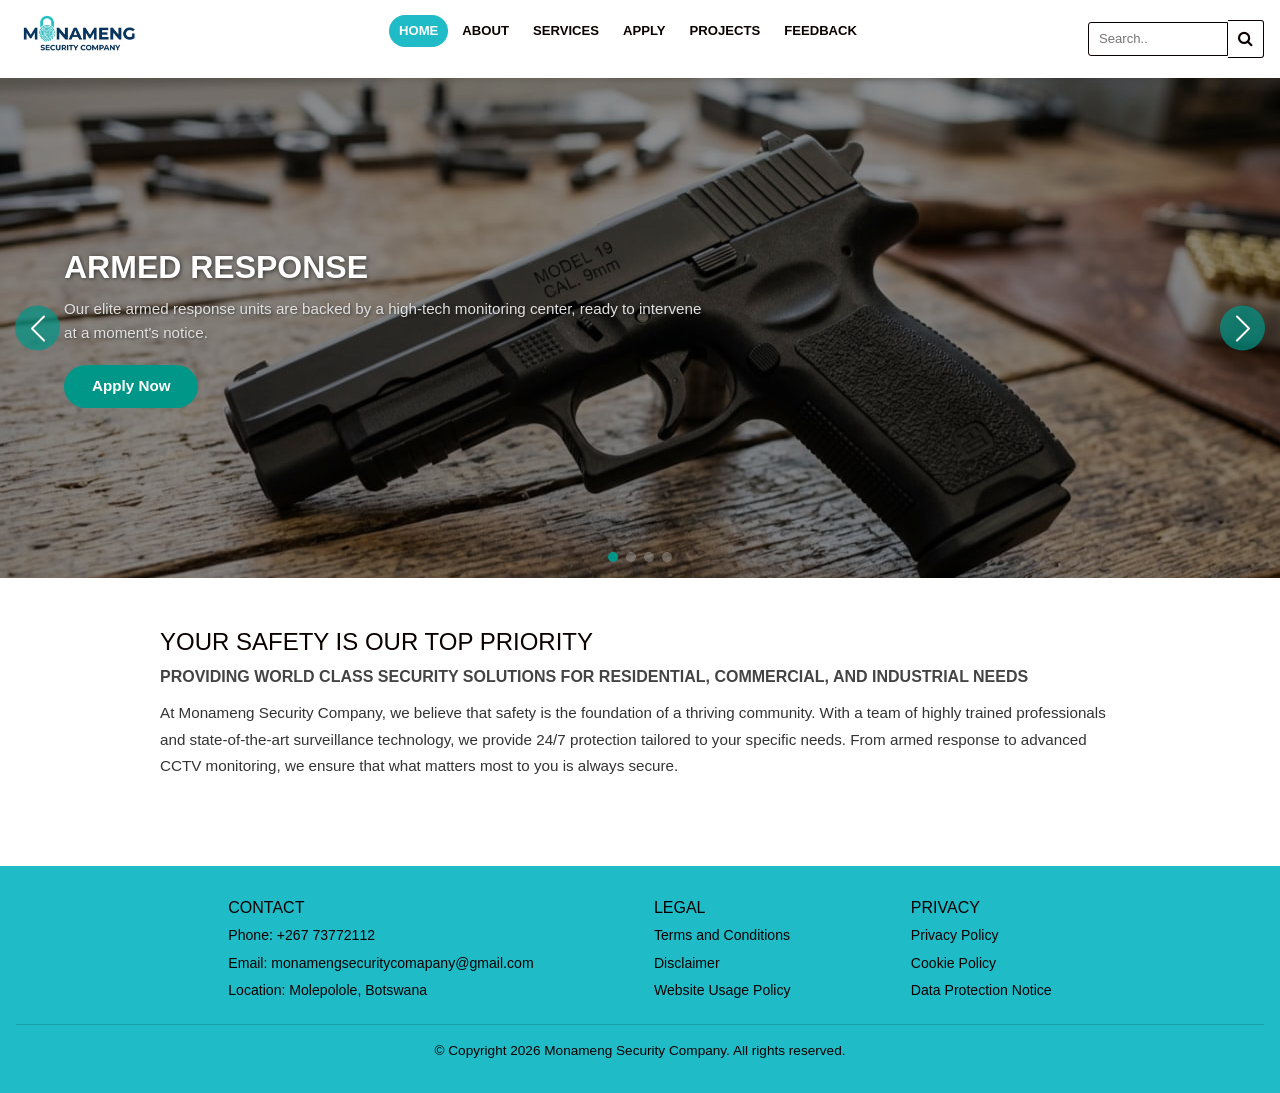
<file: index.html>
<!DOCTYPE html>
<html lang="en">
<head>
  <meta charset="UTF-8">
  <meta name="viewport" content="width=device-width, initial-scale=1.0">
  <title>Home - MONAMENG SECURITY COMPANY</title>
  <link rel="stylesheet" href="https://cdnjs.cloudflare.com/ajax/libs/font-awesome/4.7.0/css/font-awesome.min.css">
  <link href="https://cdn.jsdelivr.net/npm/bootstrap@5.3.8/dist/css/bootstrap.min.css" rel="stylesheet">
  <script src="https://cdn.jsdelivr.net/npm/bootstrap@5.3.8/dist/js/bootstrap.bundle.min.js"></script>
  <link rel="stylesheet" href="style.css">
</head>
<body>

  <header class="site-header">
    <div class="site-logo">
      <a href="index.html">
        <img src="images/logo.png" alt="Monameng Security Company logo" width="120" height="60">
      </a>
    </div>
    <nav class="site-nav" aria-label="Main navigation">
      <ul>
        <li><a href="index.html" class="active">Home</a></li>
        <li><a href="about.html">About</a></li>
        <li><a href="services.html">Services</a></li>
        <li><a href="apply.html">Apply</a></li>
        <li><a href="projects.html">Projects</a></li>
        <li><a href="feedback.html">Feedback</a></li>
      </ul>
    </nav>
    <form class="site-search" onsubmit="return runSearch()" role="search">
      <label for="search-input" class="visually-hidden">Search</label>
      <input type="text" id="search-input" placeholder="Search.." name="search">
      <button type="submit" aria-label="Submit search"><i class="fa fa-search" aria-hidden="true"></i></button>
    </form>
  </header>

  <main class="home-main">

    <section class="site-carousel carousel slide" id="home-carousel" data-bs-ride="carousel" aria-label="Services slideshow">
      <div class="carousel-indicators">
        <button type="button" data-bs-target="#home-carousel" data-bs-slide-to="0" class="active" aria-label="Slide 1"></button>
        <button type="button" data-bs-target="#home-carousel" data-bs-slide-to="1" aria-label="Slide 2"></button>
        <button type="button" data-bs-target="#home-carousel" data-bs-slide-to="2" aria-label="Slide 3"></button>
        <button type="button" data-bs-target="#home-carousel" data-bs-slide-to="3" aria-label="Slide 4"></button>
      </div>

      <div class="carousel-inner">
        <div class="carousel-item active">
          <img src="image/gun.jpeg" alt="Monameng armed response officers on duty" width="1200" height="500" class="d-block">
          <div class="carousel-caption">
            <h3>ARMED RESPONSE</h3>
            <p>Our elite armed response units are backed by a high-tech monitoring center, ready to intervene at a moment's notice.</p>
            <a href="apply.html" class="btn-carousel-apply">Apply Now</a>
          </div>
        </div>
        <div class="carousel-item">
          <img src="images/cameras.jpg" alt="CCTV cameras installed on a building" width="1200" height="500" class="d-block">
          <div class="carousel-caption">
            <h3>CCTV INSTALLATION</h3>
            <p>Protect your property with HD smart cameras featuring full-color night vision and motion alerts.</p>
            <a href="apply.html" class="btn-carousel-apply">Apply Now</a>
          </div>
        </div>
        <div class="carousel-item">
          <img src="images/alamo.jpg" alt="A high-performance alarm system panel" width="1200" height="500" class="d-block">
          <div class="carousel-caption">
            <h3>ALARMS</h3>
            <p>High-performance alarm systems designed to detect unauthorized entry the moment it occurs.</p>
            <a href="apply.html" class="btn-carousel-apply">Apply Now</a>
          </div>
        </div>
        <div class="carousel-item">
          <img src="images/monwana.jpg" alt="A biometric access control device at a building entrance" width="1200" height="500" class="d-block">
          <div class="carousel-caption">
            <h3>ACCESS CONTROL</h3>
            <p>Take control of who enters your premises with biometric scanners, keypad entry, and intercom systems.</p>
            <a href="apply.html" class="btn-carousel-apply">Apply Now</a>
          </div>
        </div>
      </div>

      <button class="carousel-control-prev" type="button" data-bs-target="#home-carousel" data-bs-slide="prev" aria-label="Previous slide">
        <span class="carousel-control-prev-icon" aria-hidden="true"></span>
      </button>
      <button class="carousel-control-next" type="button" data-bs-target="#home-carousel" data-bs-slide="next" aria-label="Next slide">
        <span class="carousel-control-next-icon" aria-hidden="true"></span>
      </button>
    </section>

    <section class="home-intro">
      <h1>YOUR SAFETY IS OUR TOP PRIORITY</h1>
      <h2>PROVIDING WORLD CLASS SECURITY SOLUTIONS FOR RESIDENTIAL, COMMERCIAL, AND INDUSTRIAL NEEDS</h2>
      <p>At Monameng Security Company, we believe that safety is the foundation of a thriving community. With a team of highly trained professionals and state-of-the-art surveillance technology, we provide 24/7 protection tailored to your specific needs. From armed response to advanced CCTV monitoring, we ensure that what matters most to you is always secure.</p>
    </section>

  </main>

  <footer class="site-footer">
    <div class="footer-columns">
      <section class="footer-column">
        <h3>CONTACT</h3>
        <ul>
          <li>Phone: +267 73772112</li>
          <li>Email: <a href="mailto:monamengsecuritycomapany@gmail.com">monamengsecuritycomapany@gmail.com</a></li>
          <li>Location: Molepolole, Botswana</li>
        </ul>
      </section>
      <section class="footer-column">
        <h3>LEGAL</h3>
        <ul>
          <li><a href="legal.html">Terms and Conditions</a></li>
          <li><a href="legal.html">Disclaimer</a></li>
          <li><a href="legal.html">Website Usage Policy</a></li>
        </ul>
      </section>
      <section class="footer-column">
        <h3>PRIVACY</h3>
        <ul>
          <li><a href="privacy.html">Privacy Policy</a></li>
          <li><a href="privacy.html">Cookie Policy</a></li>
          <li><a href="privacy.html">Data Protection Notice</a></li>
        </ul>
      </section>
    </div>
    <p class="footer-copyright">&copy; Copyright 2026 Monameng Security Company. All rights reserved.</p>
  </footer>

  <script src="formvalidation.js"></script>
</body>
</html>
</file>
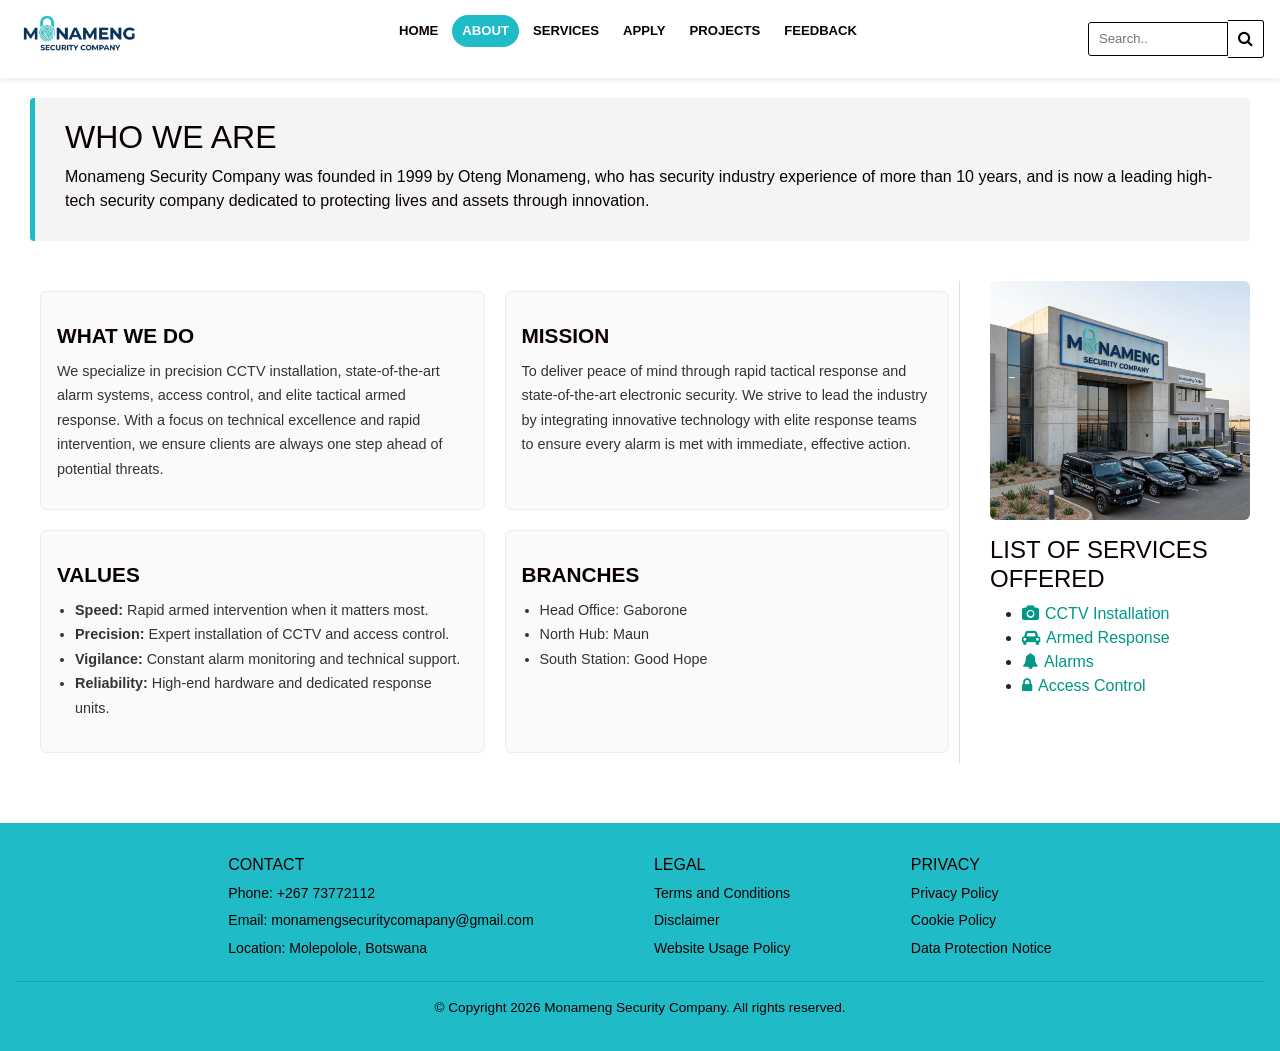
<file: about.html>
<!DOCTYPE html>
<html lang="en">
<head>
  <meta charset="UTF-8">
  <meta name="viewport" content="width=device-width, initial-scale=1.0">
  <title>About - MONAMENG SECURITY COMPANY</title>
  <link rel="stylesheet" href="https://cdnjs.cloudflare.com/ajax/libs/font-awesome/4.7.0/css/font-awesome.min.css">
  <link href="https://cdn.jsdelivr.net/npm/bootstrap@5.3.8/dist/css/bootstrap.min.css" rel="stylesheet">
  <script src="https://cdn.jsdelivr.net/npm/bootstrap@5.3.8/dist/js/bootstrap.bundle.min.js"></script>
  <link rel="stylesheet" href="style.css">
</head>
<body>

  <header class="site-header">
    <div class="site-logo">
      <a href="index.html">
        <img src="images/logo.png" alt="Monameng Security Company logo" width="120" height="60">
      </a>
    </div>
    <nav class="site-nav" aria-label="Main navigation">
      <ul>
        <li><a href="index.html">Home</a></li>
        <li><a href="about.html" class="active">About</a></li>
        <li><a href="services.html">Services</a></li>
        <li><a href="apply.html">Apply</a></li>
        <li><a href="projects.html">Projects</a></li>
        <li><a href="feedback.html">Feedback</a></li>
      </ul>
    </nav>
    <form class="site-search" onsubmit="return runSearch()" role="search">
      <label for="search-input" class="visually-hidden">Search</label>
      <input type="text" id="search-input" placeholder="Search.." name="search">
      <button type="submit" aria-label="Submit search"><i class="fa fa-search" aria-hidden="true"></i></button>
    </form>
  </header>

  <section class="page-intro">
    <h2>WHO WE ARE</h2>
    <p>Monameng Security Company was founded in 1999 by Oteng Monameng, who has security industry experience of more than 10 years, and is now a leading high-tech security company dedicated to protecting lives and assets through innovation.</p>
  </section>

  <div class="page-layout">
    <main class="page-main">
      <div class="card-grid">

        <article class="content-card">
          <h3>WHAT WE DO</h3>
          <p>We specialize in precision CCTV installation, state-of-the-art alarm systems, access control, and elite tactical armed response. With a focus on technical excellence and rapid intervention, we ensure clients are always one step ahead of potential threats.</p>
        </article>

        <article class="content-card">
          <h3>MISSION</h3>
          <p>To deliver peace of mind through rapid tactical response and state-of-the-art electronic security. We strive to lead the industry by integrating innovative technology with elite response teams to ensure every alarm is met with immediate, effective action.</p>
        </article>

        <article class="content-card">
          <h3>VALUES</h3>
          <ul>
            <li><strong>Speed:</strong> Rapid armed intervention when it matters most.</li>
            <li><strong>Precision:</strong> Expert installation of CCTV and access control.</li>
            <li><strong>Vigilance:</strong> Constant alarm monitoring and technical support.</li>
            <li><strong>Reliability:</strong> High-end hardware and dedicated response units.</li>
          </ul>
        </article>

        <article class="content-card">
          <h3>BRANCHES</h3>
          <ul>
            <li>Head Office: Gaborone</li>
            <li>North Hub: Maun</li>
            <li>South Station: Good Hope</li>
          </ul>
        </article>

      </div>
    </main>

    <aside class="page-side-bar">
            <img src="image/Profile.png" alt="Profile picture of the founder" style="width:100%;border-radius:6px;margin-bottom:16px">
            <h4>LIST OF SERVICES OFFERED</h4>
            <ul>
                <li><a href="cctvInstallation.html"><i class="fa fa-camera" style="margin-right:6px"></i>CCTV Installation</a></li>
                <li><a href="armedResponse.html"><i class="fa fa-car" style="margin-right:6px"></i>Armed Response</a></li>
                <li><a href="alarms.html"><i class="fa fa-bell" style="margin-right:6px"></i>Alarms</a></li>
                <li><a href="accessControl.html"><i class="fa fa-lock" style="margin-right:6px"></i>Access Control</a></li>
            </ul>
        </aside>
  </div>

  <footer class="site-footer">
    <div class="footer-columns">
      <section class="footer-column">
        <h3>CONTACT</h3>
        <ul>
          <li>Phone: +267 73772112</li>
          <li>Email: <a href="mailto:monamengsecuritycomapany@gmail.com">monamengsecuritycomapany@gmail.com</a></li>
          <li>Location: Molepolole, Botswana</li>
        </ul>
      </section>
      <section class="footer-column">
        <h3>LEGAL</h3>
        <ul>
          <li><a href="legal.html">Terms and Conditions</a></li>
          <li><a href="legal.html">Disclaimer</a></li>
          <li><a href="legal.html">Website Usage Policy</a></li>
        </ul>
      </section>
      <section class="footer-column">
        <h3>PRIVACY</h3>
        <ul>
          <li><a href="privacy.html">Privacy Policy</a></li>
          <li><a href="privacy.html">Cookie Policy</a></li>
          <li><a href="privacy.html">Data Protection Notice</a></li>
        </ul>
      </section>
    </div>
    <p class="footer-copyright">&copy; Copyright 2026 Monameng Security Company. All rights reserved.</p>
  </footer>

  <script src="formvalidation.js"></script>
</body>
</html>
</file>
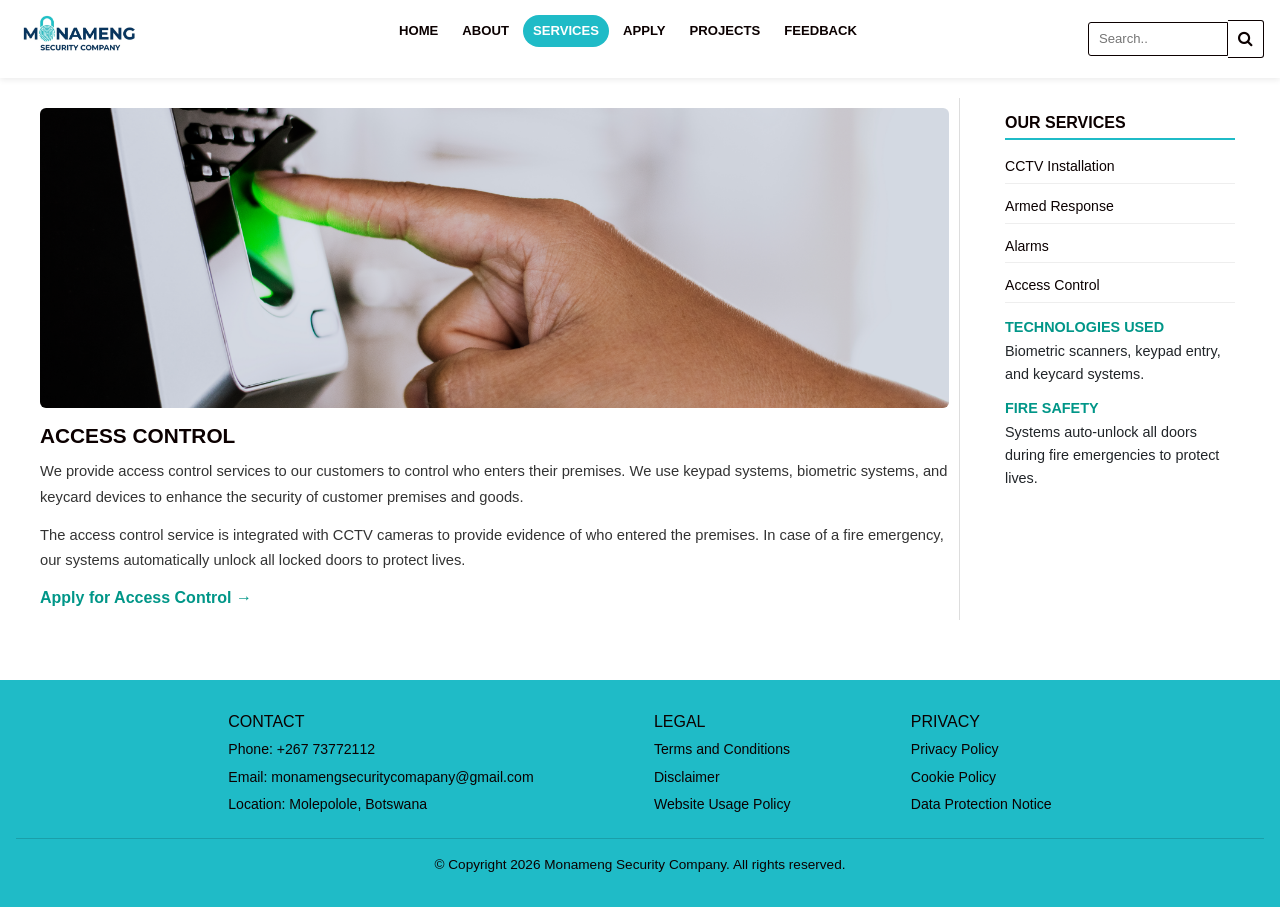
<file: accessControl.html>
<!DOCTYPE html>
<html lang="en">
<head>
  <meta charset="UTF-8">
  <meta name="viewport" content="width=device-width, initial-scale=1.0">
  <title>Access Control - MONAMENG SECURITY COMPANY</title>
  <link rel="stylesheet" href="https://cdnjs.cloudflare.com/ajax/libs/font-awesome/4.7.0/css/font-awesome.min.css">
  <link href="https://cdn.jsdelivr.net/npm/bootstrap@5.3.8/dist/css/bootstrap.min.css" rel="stylesheet">
  <script src="https://cdn.jsdelivr.net/npm/bootstrap@5.3.8/dist/js/bootstrap.bundle.min.js"></script>
  <link rel="stylesheet" href="style.css">
</head>
<body>

  <header class="site-header">
    <div class="site-logo">
      <a href="index.html">
        <img src="images/logo.png" alt="Monameng Security Company logo" width="120" height="60">
      </a>
    </div>
    <nav class="site-nav" aria-label="Main navigation">
      <ul>
        <li><a href="index.html">Home</a></li>
        <li><a href="about.html">About</a></li>
        <li><a href="services.html" class="active">Services</a></li>
        <li><a href="apply.html">Apply</a></li>
        <li><a href="projects.html">Projects</a></li>
        <li><a href="feedback.html">Feedback</a></li>
      </ul>
    </nav>
    <form class="site-search" onsubmit="return runSearch()" role="search">
      <label for="search-input" class="visually-hidden">Search</label>
      <input type="text" id="search-input" placeholder="Search.." name="search">
      <button type="submit" aria-label="Submit search"><i class="fa fa-search" aria-hidden="true"></i></button>
    </form>
  </header>

  <div class="page-layout">
    <main class="page-main">
      <img src="images/tsenya-wena.jpg" alt="A biometric access control device installed at a building entrance" width="800" height="300" class="service-banner-image">
      <h3>ACCESS CONTROL</h3>
      <p>We provide access control services to our customers to control who enters their premises. We use keypad systems, biometric systems, and keycard devices to enhance the security of customer premises and goods.</p>
      <p>The access control service is integrated with CCTV cameras to provide evidence of who entered the premises. In case of a fire emergency, our systems automatically unlock all locked doors to protect lives.</p>
      <a href="apply.html" class="service-apply-link">Apply for Access Control &rarr;</a>
    </main>

    <aside class="page-sidebar">
      <h3>Our Services</h3>
      <ul>
        <li><a href="cctvInstallation.html">CCTV Installation</a></li>
        <li><a href="armedResponse.html">Armed Response</a></li>
        <li><a href="alarms.html">Alarms</a></li>
        <li><a href="accessControl.html">Access Control</a></li>
      </ul>
      <h5>Technologies Used</h5>
      <p>Biometric scanners, keypad entry, and keycard systems.</p>
      <h5>Fire Safety</h5>
      <p>Systems auto-unlock all doors during fire emergencies to protect lives.</p>
    </aside>
  </div>

  <footer class="site-footer">
    <div class="footer-columns">
      <section class="footer-column">
        <h3>CONTACT</h3>
        <ul>
          <li>Phone: +267 73772112</li>
          <li>Email: <a href="mailto:monamengsecuritycomapany@gmail.com">monamengsecuritycomapany@gmail.com</a></li>
          <li>Location: Molepolole, Botswana</li>
        </ul>
      </section>
      <section class="footer-column">
        <h3>LEGAL</h3>
        <ul>
          <li><a href="legal.html">Terms and Conditions</a></li>
          <li><a href="legal.html">Disclaimer</a></li>
          <li><a href="legal.html">Website Usage Policy</a></li>
        </ul>
      </section>
      <section class="footer-column">
        <h3>PRIVACY</h3>
        <ul>
          <li><a href="privacy.html">Privacy Policy</a></li>
          <li><a href="privacy.html">Cookie Policy</a></li>
          <li><a href="privacy.html">Data Protection Notice</a></li>
        </ul>
      </section>
    </div>
    <p class="footer-copyright">&copy; Copyright 2026 Monameng Security Company. All rights reserved.</p>
  </footer>

  <script src="formvalidation.js"></script>
</body>
</html>
</file>
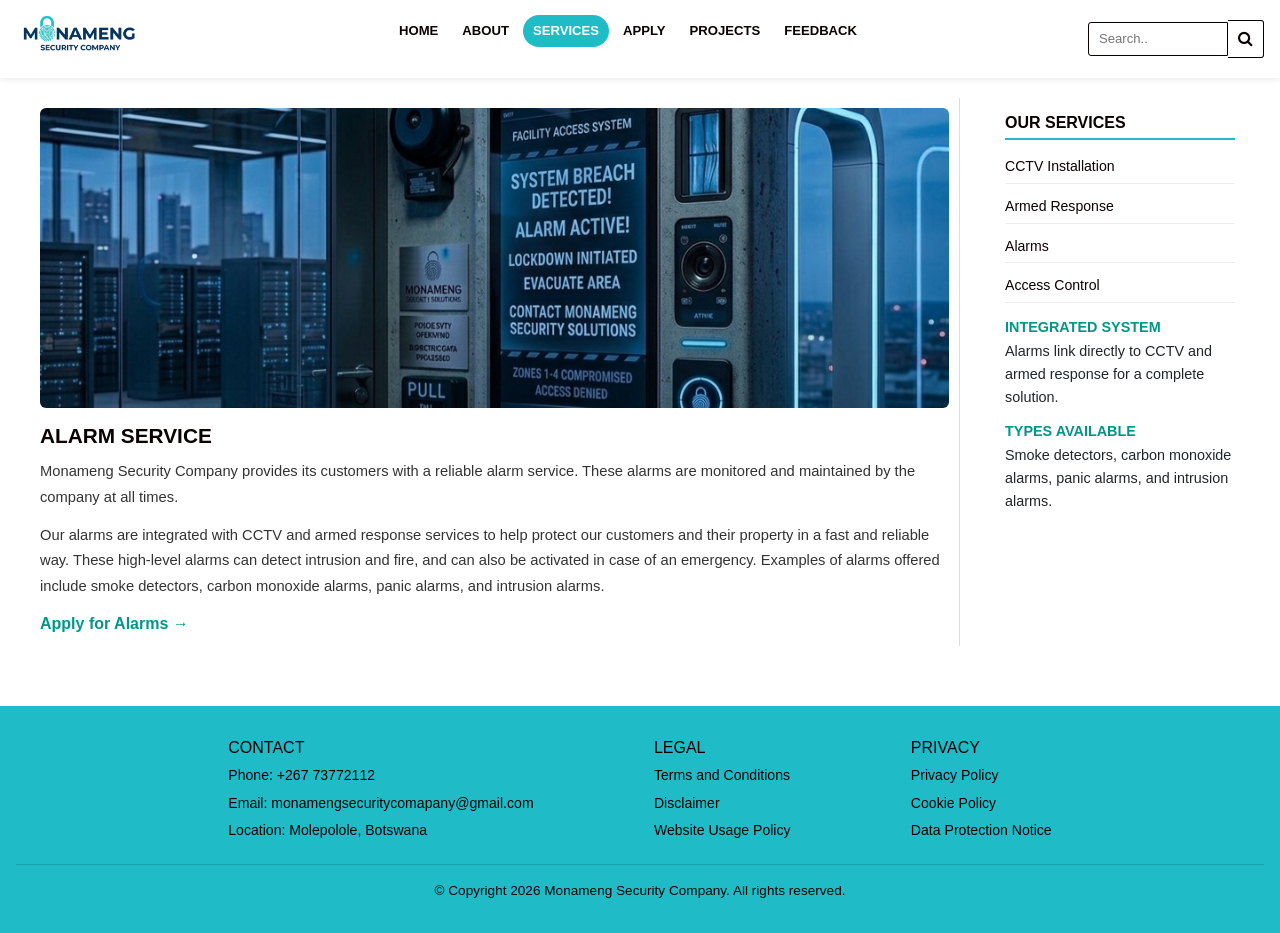
<file: alarms.html>
<!DOCTYPE html>
<html lang="en">
<head>
  <meta charset="UTF-8">
  <meta name="viewport" content="width=device-width, initial-scale=1.0">
  <title>Alarms - MONAMENG SECURITY COMPANY</title>
  <link rel="stylesheet" href="https://cdnjs.cloudflare.com/ajax/libs/font-awesome/4.7.0/css/font-awesome.min.css">
  <link href="https://cdn.jsdelivr.net/npm/bootstrap@5.3.8/dist/css/bootstrap.min.css" rel="stylesheet">
  <script src="https://cdn.jsdelivr.net/npm/bootstrap@5.3.8/dist/js/bootstrap.bundle.min.js"></script>
  <link rel="stylesheet" href="style.css">
</head>
<body>

  <header class="site-header">
    <div class="site-logo">
      <a href="index.html">
        <img src="images/logo.png" alt="Monameng Security Company logo" width="120" height="60">
      </a>
    </div>
    <nav class="site-nav" aria-label="Main navigation">
      <ul>
        <li><a href="index.html">Home</a></li>
        <li><a href="about.html">About</a></li>
        <li><a href="services.html" class="active">Services</a></li>
        <li><a href="apply.html">Apply</a></li>
        <li><a href="projects.html">Projects</a></li>
        <li><a href="feedback.html">Feedback</a></li>
      </ul>
    </nav>
    <form class="site-search" onsubmit="return runSearch()" role="search">
      <label for="search-input" class="visually-hidden">Search</label>
      <input type="text" id="search-input" placeholder="Search.." name="search">
      <button type="submit" aria-label="Submit search"><i class="fa fa-search" aria-hidden="true"></i></button>
    </form>
  </header>

  <div class="page-layout">
    <main class="page-main">
      <img src="image/Alarms.png" alt="A high-performance alarm system control panel" width="800" height="300" class="service-banner-image">
      <h3>ALARM SERVICE</h3>
      <p>Monameng Security Company provides its customers with a reliable alarm service. These alarms are monitored and maintained by the company at all times.</p>
      <p>Our alarms are integrated with CCTV and armed response services to help protect our customers and their property in a fast and reliable way. These high-level alarms can detect intrusion and fire, and can also be activated in case of an emergency. Examples of alarms offered include smoke detectors, carbon monoxide alarms, panic alarms, and intrusion alarms.</p>
      <a href="apply.html" class="service-apply-link">Apply for Alarms &rarr;</a>
    </main>

    <aside class="page-sidebar">
      <h3>Our Services</h3>
      <ul>
        <li><a href="cctvInstallation.html">CCTV Installation</a></li>
        <li><a href="armedResponse.html">Armed Response</a></li>
        <li><a href="alarms.html">Alarms</a></li>
        <li><a href="accessControl.html">Access Control</a></li>
      </ul>
      <h5>Integrated System</h5>
      <p>Alarms link directly to CCTV and armed response for a complete solution.</p>
      <h5>Types Available</h5>
      <p>Smoke detectors, carbon monoxide alarms, panic alarms, and intrusion alarms.</p>
    </aside>
  </div>

  <footer class="site-footer">
    <div class="footer-columns">
      <section class="footer-column">
        <h3>CONTACT</h3>
        <ul>
          <li>Phone: +267 73772112</li>
          <li>Email: <a href="mailto:monamengsecuritycomapany@gmail.com">monamengsecuritycomapany@gmail.com</a></li>
          <li>Location: Molepolole, Botswana</li>
        </ul>
      </section>
      <section class="footer-column">
        <h3>LEGAL</h3>
        <ul>
          <li><a href="legal.html">Terms and Conditions</a></li>
          <li><a href="legal.html">Disclaimer</a></li>
          <li><a href="legal.html">Website Usage Policy</a></li>
        </ul>
      </section>
      <section class="footer-column">
        <h3>PRIVACY</h3>
        <ul>
          <li><a href="privacy.html">Privacy Policy</a></li>
          <li><a href="privacy.html">Cookie Policy</a></li>
          <li><a href="privacy.html">Data Protection Notice</a></li>
        </ul>
      </section>
    </div>
    <p class="footer-copyright">&copy; Copyright 2026 Monameng Security Company. All rights reserved.</p>
  </footer>

  <script src="formvalidation.js"></script>
</body>
</html>
</file>
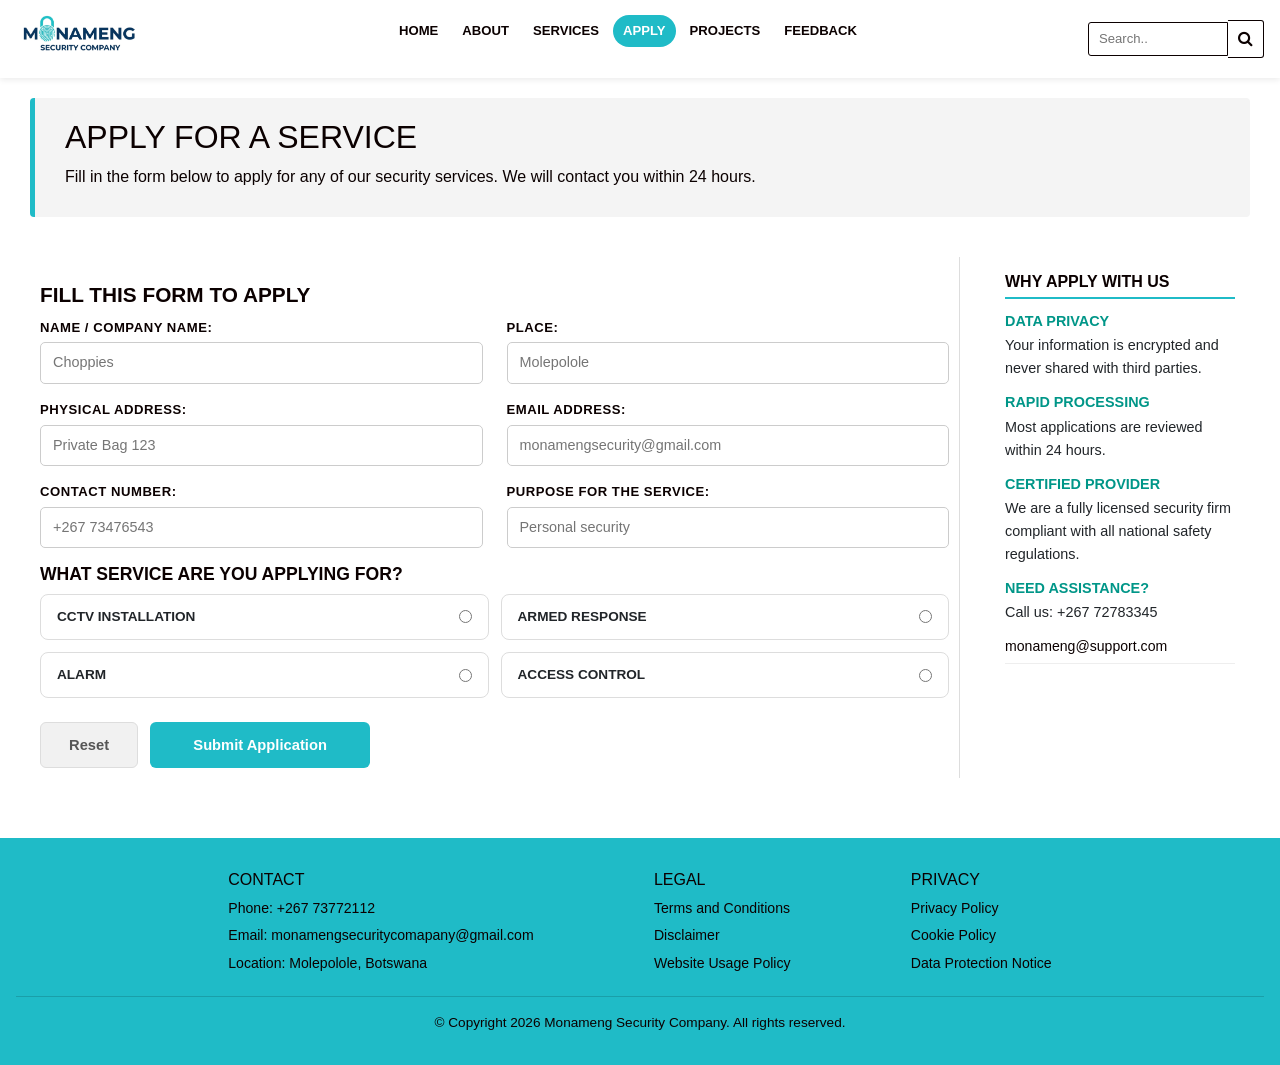
<file: apply.html>
<!DOCTYPE html>
<html lang="en">
<head>
  <meta charset="UTF-8">
  <meta name="viewport" content="width=device-width, initial-scale=1.0">
  <title>Apply - MONAMENG SECURITY COMPANY</title>
  <link rel="stylesheet" href="https://cdnjs.cloudflare.com/ajax/libs/font-awesome/4.7.0/css/font-awesome.min.css">
  <link href="https://cdn.jsdelivr.net/npm/bootstrap@5.3.8/dist/css/bootstrap.min.css" rel="stylesheet">
  <script src="https://cdn.jsdelivr.net/npm/bootstrap@5.3.8/dist/js/bootstrap.bundle.min.js"></script>
  <link rel="stylesheet" href="style.css">
</head>
<body>

  <header class="site-header">
    <div class="site-logo">
      <a href="index.html">
        <img src="images/logo.png" alt="Monameng Security Company logo" width="120" height="60">
      </a>
    </div>
    <nav class="site-nav" aria-label="Main navigation">
      <ul>
        <li><a href="index.html">Home</a></li>
        <li><a href="about.html">About</a></li>
        <li><a href="services.html">Services</a></li>
        <li><a href="apply.html" class="active">Apply</a></li>
        <li><a href="projects.html">Projects</a></li>
        <li><a href="feedback.html">Feedback</a></li>
      </ul>
    </nav>
    <form class="site-search" onsubmit="return runSearch()" role="search">
      <label for="search-input" class="visually-hidden">Search</label>
      <input type="text" id="search-input" placeholder="Search.." name="search">
      <button type="submit" aria-label="Submit search"><i class="fa fa-search" aria-hidden="true"></i></button>
    </form>
  </header>

  <section class="page-intro">
    <h2>APPLY FOR A SERVICE</h2>
    <p>Fill in the form below to apply for any of our security services. We will contact you within 24 hours.</p>
  </section>

  <div class="page-layout">
    <main class="page-main">
      <h3>FILL THIS FORM TO APPLY</h3>
      <form action="" method="post" onsubmit="return validateApply()">

        <div class="form-field-grid">
          <div class="form-field">
            <label for="apply-name">Name / Company Name:</label>
            <input type="text" id="apply-name" name="name" placeholder="Choppies" required>
          </div>
          <div class="form-field">
            <label for="apply-place">Place:</label>
            <input type="text" id="apply-place" name="place" placeholder="Molepolole" required>
          </div>
          <div class="form-field">
            <label for="apply-address">Physical Address:</label>
            <input type="text" id="apply-address" name="address" placeholder="Private Bag 123" required>
          </div>
          <div class="form-field">
            <label for="apply-email">Email Address:</label>
            <input type="email" id="apply-email" name="email" placeholder="monamengsecurity@gmail.com" required>
          </div>
          <div class="form-field">
            <label for="apply-number">Contact Number:</label>
            <input type="tel" id="apply-number" name="number" placeholder="+267 73476543" required>
          </div>
          <div class="form-field">
            <label for="apply-purpose">Purpose for the Service:</label>
            <input type="text" id="apply-purpose" name="purpose" placeholder="Personal security" required>
          </div>
        </div>

        <h4>WHAT SERVICE ARE YOU APPLYING FOR?</h4>
        <div class="service-radio-grid">
          <div class="service-radio-card">
            <label for="service-cctv">CCTV INSTALLATION</label>
            <input type="radio" id="service-cctv" name="service" value="cctv" required>
          </div>
          <div class="service-radio-card">
            <label for="service-armed">ARMED RESPONSE</label>
            <input type="radio" id="service-armed" name="service" value="armed response">
          </div>
          <div class="service-radio-card">
            <label for="service-alarm">ALARM</label>
            <input type="radio" id="service-alarm" name="service" value="alarm">
          </div>
          <div class="service-radio-card">
            <label for="service-access">ACCESS CONTROL</label>
            <input type="radio" id="service-access" name="service" value="access control">
          </div>
        </div>

        <div class="form-actions">
          <input type="reset" class="btn-reset" value="Reset">
          <input type="submit" class="btn-submit" value="Submit Application">
        </div>

      </form>
    </main>

    <aside class="page-sidebar">
      <h3>Why Apply With Us</h3>
      <h5>Data Privacy</h5>
      <p>Your information is encrypted and never shared with third parties.</p>
      <h5>Rapid Processing</h5>
      <p>Most applications are reviewed within 24 hours.</p>
      <h5>Certified Provider</h5>
      <p>We are a fully licensed security firm compliant with all national safety regulations.</p>
      <h5>Need Assistance?</h5>
      <ul>
        <li>Call us: +267 72783345</li>
        <li><a href="mailto:monameng@support.com">monameng@support.com</a></li>
      </ul>
    </aside>
  </div>

  <footer class="site-footer">
    <div class="footer-columns">
      <section class="footer-column">
        <h3>CONTACT</h3>
        <ul>
          <li>Phone: +267 73772112</li>
          <li>Email: <a href="mailto:monamengsecuritycomapany@gmail.com">monamengsecuritycomapany@gmail.com</a></li>
          <li>Location: Molepolole, Botswana</li>
        </ul>
      </section>
      <section class="footer-column">
        <h3>LEGAL</h3>
        <ul>
          <li><a href="legal.html">Terms and Conditions</a></li>
          <li><a href="legal.html">Disclaimer</a></li>
          <li><a href="legal.html">Website Usage Policy</a></li>
        </ul>
      </section>
      <section class="footer-column">
        <h3>PRIVACY</h3>
        <ul>
          <li><a href="privacy.html">Privacy Policy</a></li>
          <li><a href="privacy.html">Cookie Policy</a></li>
          <li><a href="privacy.html">Data Protection Notice</a></li>
        </ul>
      </section>
    </div>
    <p class="footer-copyright">&copy; Copyright 2026 Monameng Security Company. All rights reserved.</p>
  </footer>

  <script src="formvalidation.js"></script>
</body>
</html>
</file>
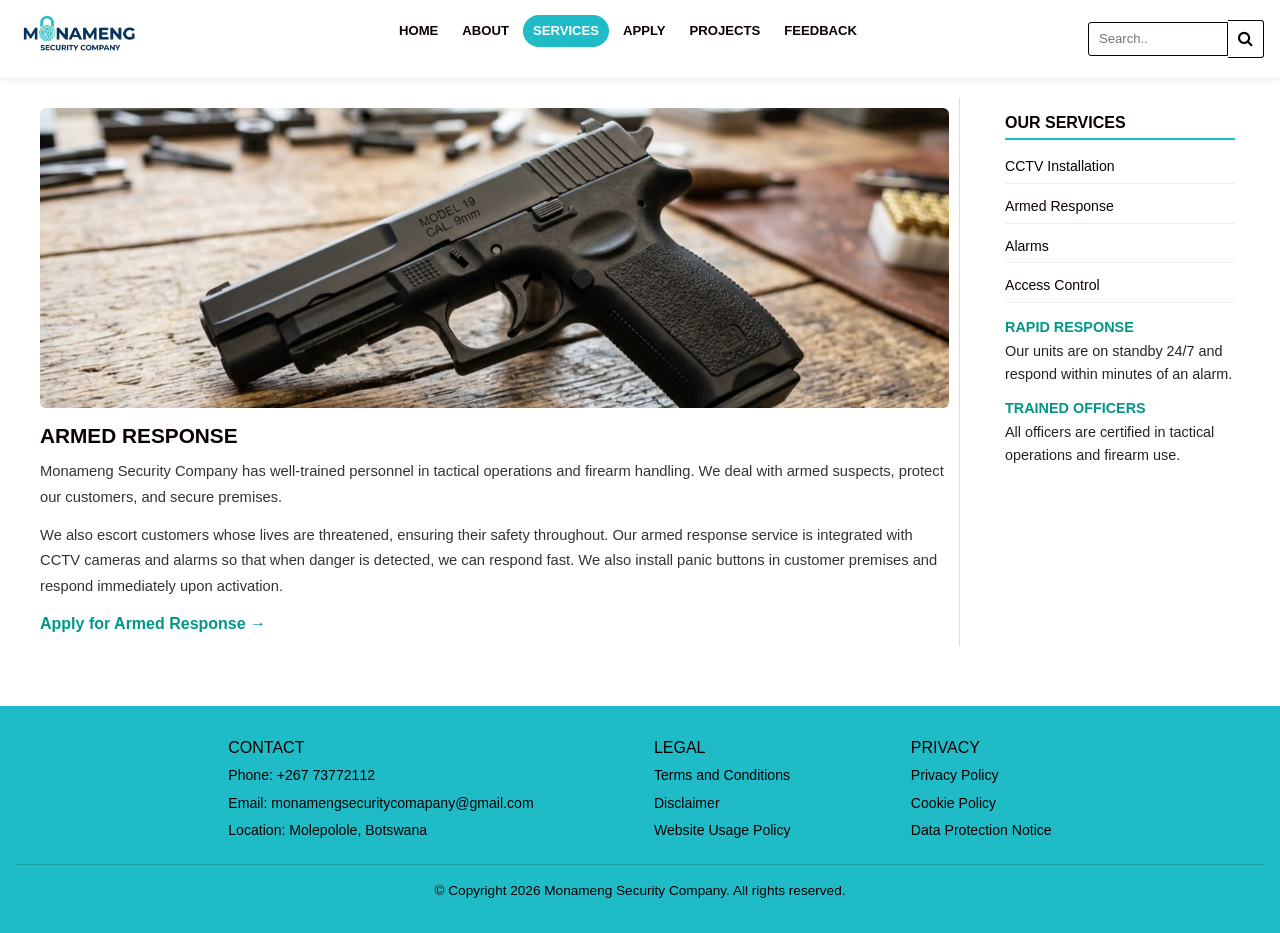
<file: armedResponse.html>
<!DOCTYPE html>
<html lang="en">
<head>
  <meta charset="UTF-8">
  <meta name="viewport" content="width=device-width, initial-scale=1.0">
  <title>Armed Response - MONAMENG SECURITY COMPANY</title>
  <link rel="stylesheet" href="https://cdnjs.cloudflare.com/ajax/libs/font-awesome/4.7.0/css/font-awesome.min.css">
  <link href="https://cdn.jsdelivr.net/npm/bootstrap@5.3.8/dist/css/bootstrap.min.css" rel="stylesheet">
  <script src="https://cdn.jsdelivr.net/npm/bootstrap@5.3.8/dist/js/bootstrap.bundle.min.js"></script>
  <link rel="stylesheet" href="style.css">
</head>
<body>

  <header class="site-header">
    <div class="site-logo">
      <a href="index.html">
        <img src="images/logo.png" alt="Monameng Security Company logo" width="120" height="60">
      </a>
    </div>
    <nav class="site-nav" aria-label="Main navigation">
      <ul>
        <li><a href="index.html">Home</a></li>
        <li><a href="about.html">About</a></li>
        <li><a href="services.html" class="active">Services</a></li>
        <li><a href="apply.html">Apply</a></li>
        <li><a href="projects.html">Projects</a></li>
        <li><a href="feedback.html">Feedback</a></li>
      </ul>
    </nav>
    <form class="site-search" onsubmit="return runSearch()" role="search">
      <label for="search-input" class="visually-hidden">Search</label>
      <input type="text" id="search-input" placeholder="Search.." name="search">
      <button type="submit" aria-label="Submit search"><i class="fa fa-search" aria-hidden="true"></i></button>
    </form>
  </header>

  <div class="page-layout">
    <main class="page-main">
      <img src="image/gun.jpeg" alt="Monameng armed response gun" width="800" height="300" class="service-banner-image">
      <h3>ARMED RESPONSE</h3>
      <p>Monameng Security Company has well-trained personnel in tactical operations and firearm handling. We deal with armed suspects, protect our customers, and secure premises.</p>
      <p>We also escort customers whose lives are threatened, ensuring their safety throughout. Our armed response service is integrated with CCTV cameras and alarms so that when danger is detected, we can respond fast. We also install panic buttons in customer premises and respond immediately upon activation.</p>
      <a href="apply.html" class="service-apply-link">Apply for Armed Response &rarr;</a>
    </main>

    <aside class="page-sidebar">
      <h3>Our Services</h3>
      <ul>
        <li><a href="cctvInstallation.html">CCTV Installation</a></li>
        <li><a href="armedResponse.html">Armed Response</a></li>
        <li><a href="alarms.html">Alarms</a></li>
        <li><a href="accessControl.html">Access Control</a></li>
      </ul>
      <h5>Rapid Response</h5>
      <p>Our units are on standby 24/7 and respond within minutes of an alarm.</p>
      <h5>Trained Officers</h5>
      <p>All officers are certified in tactical operations and firearm use.</p>
    </aside>
  </div>

  <footer class="site-footer">
    <div class="footer-columns">
      <section class="footer-column">
        <h3>CONTACT</h3>
        <ul>
          <li>Phone: +267 73772112</li>
          <li>Email: <a href="mailto:monamengsecuritycomapany@gmail.com">monamengsecuritycomapany@gmail.com</a></li>
          <li>Location: Molepolole, Botswana</li>
        </ul>
      </section>
      <section class="footer-column">
        <h3>LEGAL</h3>
        <ul>
          <li><a href="legal.html">Terms and Conditions</a></li>
          <li><a href="legal.html">Disclaimer</a></li>
          <li><a href="legal.html">Website Usage Policy</a></li>
        </ul>
      </section>
      <section class="footer-column">
        <h3>PRIVACY</h3>
        <ul>
          <li><a href="privacy.html">Privacy Policy</a></li>
          <li><a href="privacy.html">Cookie Policy</a></li>
          <li><a href="privacy.html">Data Protection Notice</a></li>
        </ul>
      </section>
    </div>
    <p class="footer-copyright">&copy; Copyright 2026 Monameng Security Company. All rights reserved.</p>
  </footer>

  <script src="formvalidation.js"></script>
</body>
</html>
</file>
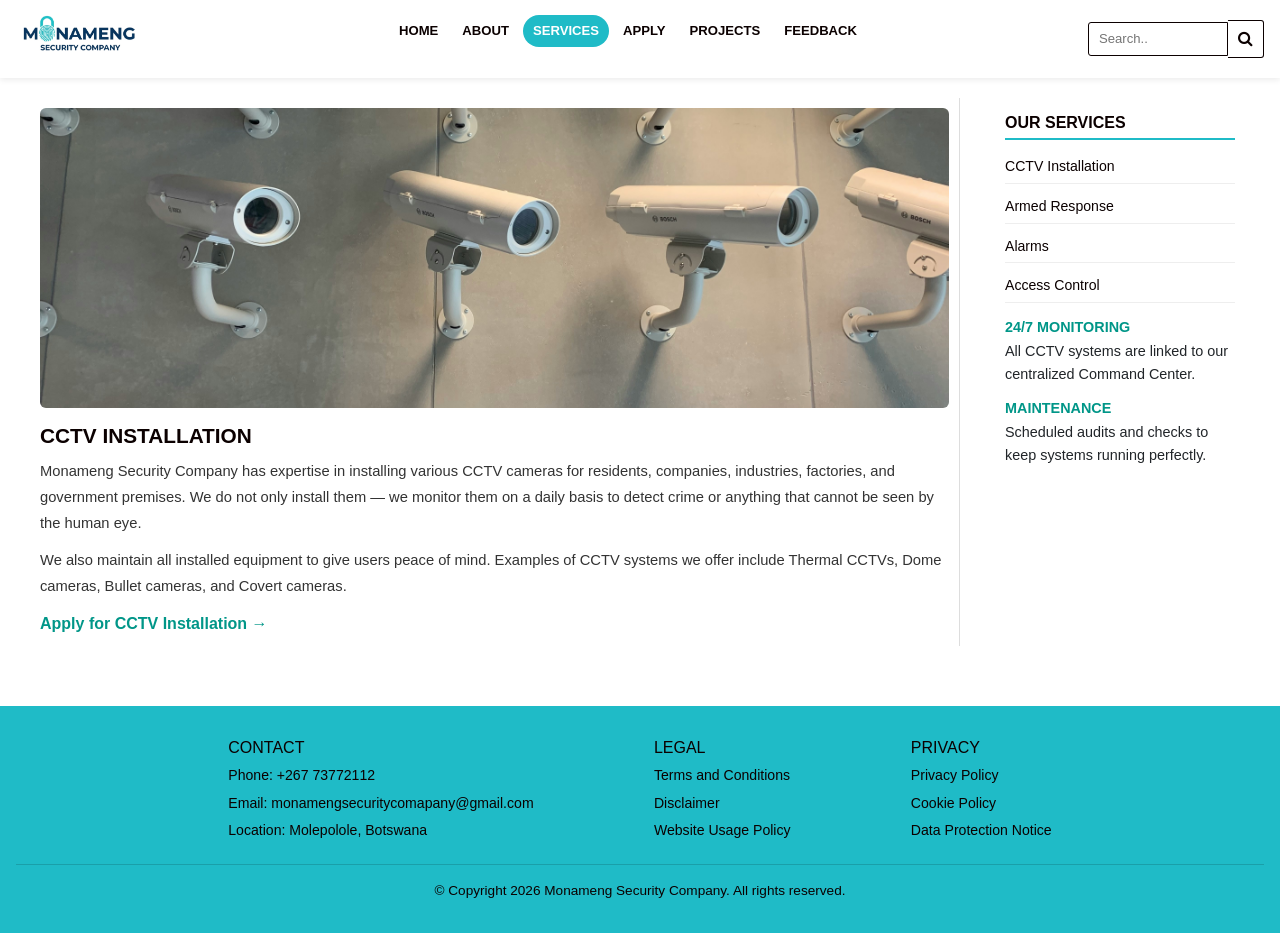
<file: cctvInstallation.html>
<!DOCTYPE html>
<html lang="en">
<head>
  <meta charset="UTF-8">
  <meta name="viewport" content="width=device-width, initial-scale=1.0">
  <title>CCTV Installation - MONAMENG SECURITY COMPANY</title>
  <link rel="stylesheet" href="https://cdnjs.cloudflare.com/ajax/libs/font-awesome/4.7.0/css/font-awesome.min.css">
  <link href="https://cdn.jsdelivr.net/npm/bootstrap@5.3.8/dist/css/bootstrap.min.css" rel="stylesheet">
  <script src="https://cdn.jsdelivr.net/npm/bootstrap@5.3.8/dist/js/bootstrap.bundle.min.js"></script>
  <link rel="stylesheet" href="style.css">
</head>
<body>

  <header class="site-header">
    <div class="site-logo">
      <a href="index.html">
        <img src="images/logo.png" alt="Monameng Security Company logo" width="120" height="60">
      </a>
    </div>
    <nav class="site-nav" aria-label="Main navigation">
      <ul>
        <li><a href="index.html">Home</a></li>
        <li><a href="about.html">About</a></li>
        <li><a href="services.html" class="active">Services</a></li>
        <li><a href="apply.html">Apply</a></li>
        <li><a href="projects.html">Projects</a></li>
        <li><a href="feedback.html">Feedback</a></li>
      </ul>
    </nav>
    <form class="site-search" onsubmit="return runSearch()" role="search">
      <label for="search-input" class="visually-hidden">Search</label>
      <input type="text" id="search-input" placeholder="Search.." name="search">
      <button type="submit" aria-label="Submit search"><i class="fa fa-search" aria-hidden="true"></i></button>
    </form>
  </header>

  <div class="page-layout">
    <main class="page-main">
      <img src="images/cameras.jpg" alt="CCTV cameras professionally installed on a building exterior" width="800" height="300" class="service-banner-image">
      <h3>CCTV INSTALLATION</h3>
      <p>Monameng Security Company has expertise in installing various CCTV cameras for residents, companies, industries, factories, and government premises. We do not only install them — we monitor them on a daily basis to detect crime or anything that cannot be seen by the human eye.</p>
      <p>We also maintain all installed equipment to give users peace of mind. Examples of CCTV systems we offer include Thermal CCTVs, Dome cameras, Bullet cameras, and Covert cameras.</p>
      <a href="apply.html" class="service-apply-link">Apply for CCTV Installation &rarr;</a>
    </main>

    <aside class="page-sidebar">
      <h3>Our Services</h3>
      <ul>
        <li><a href="cctvInstallation.html">CCTV Installation</a></li>
        <li><a href="armedResponse.html">Armed Response</a></li>
        <li><a href="alarms.html">Alarms</a></li>
        <li><a href="accessControl.html">Access Control</a></li>
      </ul>
      <h5>24/7 Monitoring</h5>
      <p>All CCTV systems are linked to our centralized Command Center.</p>
      <h5>Maintenance</h5>
      <p>Scheduled audits and checks to keep systems running perfectly.</p>
    </aside>
  </div>

  <footer class="site-footer">
    <div class="footer-columns">
      <section class="footer-column">
        <h3>CONTACT</h3>
        <ul>
          <li>Phone: +267 73772112</li>
          <li>Email: <a href="mailto:monamengsecuritycomapany@gmail.com">monamengsecuritycomapany@gmail.com</a></li>
          <li>Location: Molepolole, Botswana</li>
        </ul>
      </section>
      <section class="footer-column">
        <h3>LEGAL</h3>
        <ul>
          <li><a href="legal.html">Terms and Conditions</a></li>
          <li><a href="legal.html">Disclaimer</a></li>
          <li><a href="legal.html">Website Usage Policy</a></li>
        </ul>
      </section>
      <section class="footer-column">
        <h3>PRIVACY</h3>
        <ul>
          <li><a href="privacy.html">Privacy Policy</a></li>
          <li><a href="privacy.html">Cookie Policy</a></li>
          <li><a href="privacy.html">Data Protection Notice</a></li>
        </ul>
      </section>
    </div>
    <p class="footer-copyright">&copy; Copyright 2026 Monameng Security Company. All rights reserved.</p>
  </footer>

  <script src="formvalidation.js"></script>
</body>
</html>
</file>
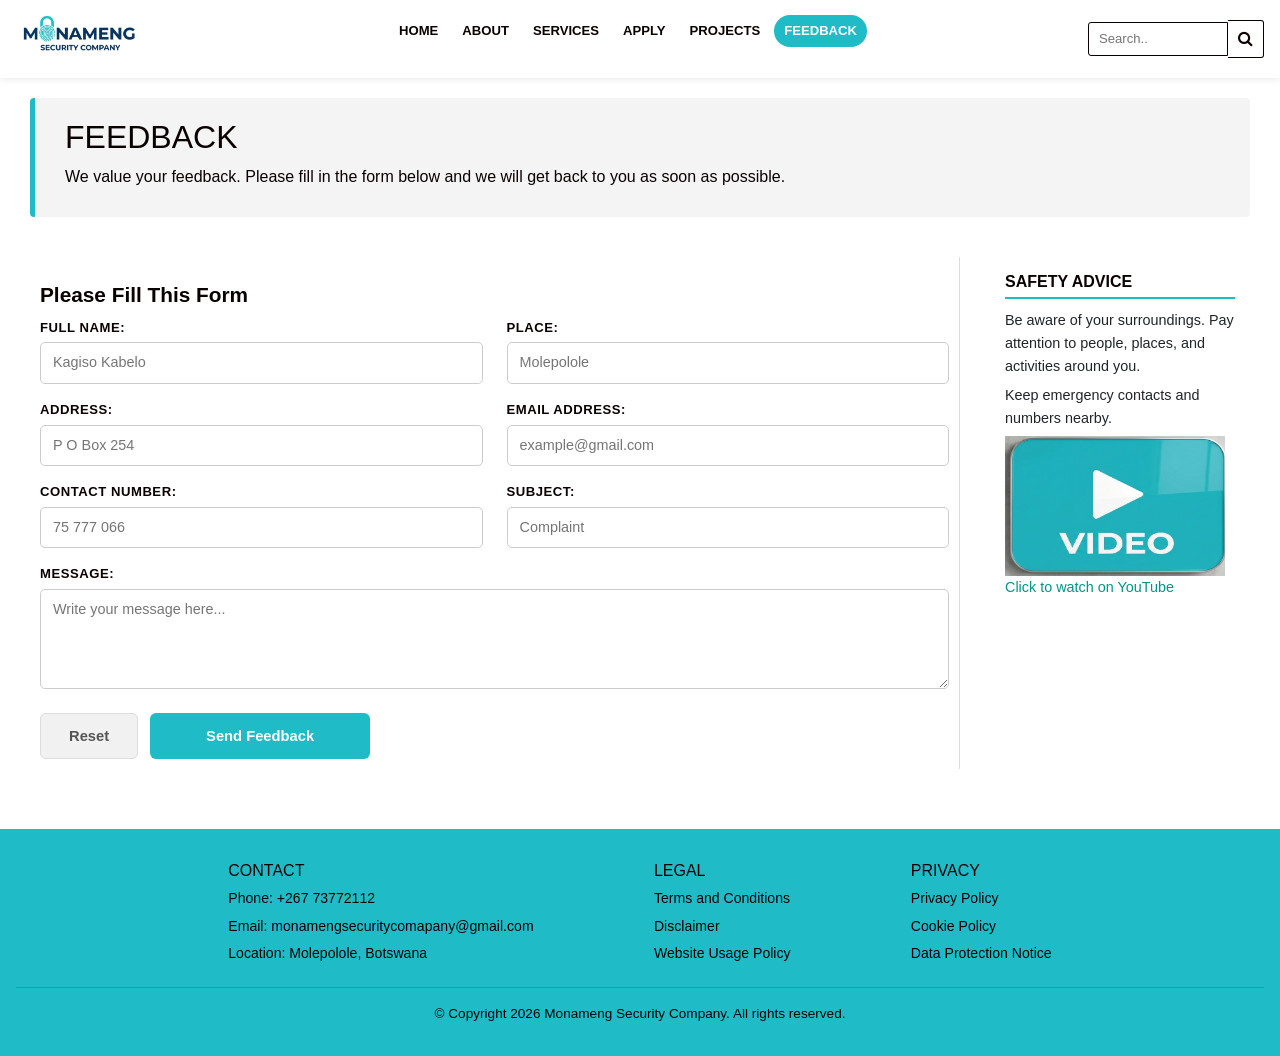
<file: feedback.html>
<!DOCTYPE html>
<html lang="en">
<head>
  <meta charset="UTF-8">
  <meta name="viewport" content="width=device-width, initial-scale=1.0">
  <title>Feedback - MONAMENG SECURITY COMPANY</title>
  <link rel="stylesheet" href="https://cdnjs.cloudflare.com/ajax/libs/font-awesome/4.7.0/css/font-awesome.min.css">
  <link href="https://cdn.jsdelivr.net/npm/bootstrap@5.3.8/dist/css/bootstrap.min.css" rel="stylesheet">
  <script src="https://cdn.jsdelivr.net/npm/bootstrap@5.3.8/dist/js/bootstrap.bundle.min.js"></script>
  <link rel="stylesheet" href="style.css">
</head>
<body>

  <header class="site-header">
    <div class="site-logo">
      <a href="index.html">
        <img src="images/logo.png" alt="Monameng Security Company logo" width="120" height="60">
      </a>
    </div>
    <nav class="site-nav" aria-label="Main navigation">
      <ul>
        <li><a href="index.html">Home</a></li>
        <li><a href="about.html">About</a></li>
        <li><a href="services.html">Services</a></li>
        <li><a href="apply.html">Apply</a></li>
        <li><a href="projects.html">Projects</a></li>
        <li><a href="feedback.html" class="active">Feedback</a></li>
      </ul>
    </nav>
    <form class="site-search" onsubmit="return runSearch()" role="search">
      <label for="search-input" class="visually-hidden">Search</label>
      <input type="text" id="search-input" placeholder="Search.." name="search">
      <button type="submit" aria-label="Submit search"><i class="fa fa-search" aria-hidden="true"></i></button>
    </form>
  </header>

  <section class="page-intro">
    <h2>FEEDBACK</h2>
    <p>We value your feedback. Please fill in the form below and we will get back to you as soon as possible.</p>
  </section>

  <div class="page-layout">
    <main class="page-main">
      <h3>Please Fill This Form</h3>
      <form action="" method="post" onsubmit="return validateFeedback()">

        <div class="form-field-grid">
          <div class="form-field">
            <label for="feedback-name">Full Name:</label>
            <input type="text" id="feedback-name" name="name" placeholder="Kagiso Kabelo" required>
          </div>
          <div class="form-field">
            <label for="feedback-location">Place:</label>
            <input type="text" id="feedback-location" name="location" placeholder="Molepolole" required>
          </div>
          <div class="form-field">
            <label for="feedback-address">Address:</label>
            <input type="text" id="feedback-address" name="address" placeholder="P O Box 254" required>
          </div>
          <div class="form-field">
            <label for="feedback-email">Email Address:</label>
            <input type="email" id="feedback-email" name="email" placeholder="example@gmail.com" required>
          </div>
          <div class="form-field">
            <label for="feedback-number">Contact Number:</label>
            <input type="tel" id="feedback-number" name="number" placeholder="75 777 066" required>
          </div>
          <div class="form-field">
            <label for="feedback-subject">Subject:</label>
            <input type="text" id="feedback-subject" name="subject" placeholder="Complaint" required>
          </div>
          <div class="form-field full-width">
            <label for="feedback-message">Message:</label>
            <textarea id="feedback-message" name="message" placeholder="Write your message here..." required></textarea>
          </div>
        </div>

        <div class="form-actions">
          <input type="reset" class="btn-reset" value="Reset">
          <input type="submit" class="btn-submit" value="Send Feedback">
        </div>

      </form>
    </main>

    <aside class="page-sidebar">
      <h3>Safety Advice</h3>
      <p>Be aware of your surroundings. Pay attention to people, places, and activities around you.</p>
      <p>Keep emergency contacts and numbers nearby.</p>
      <a href="https://youtube.com/shorts/mX0SunmarlU?si=weIIGkKIA5M4v2CK" target="_blank" rel="noopener noreferrer">
        <img src="images/video (2).png" alt="Thumbnail linking to a YouTube video about security tips" width="220" height="140">
        <p>Click to watch on YouTube</p>
      </a>
    </aside>
  </div>

  <footer class="site-footer">
    <div class="footer-columns">
      <section class="footer-column">
        <h3>CONTACT</h3>
        <ul>
          <li>Phone: +267 73772112</li>
          <li>Email: <a href="mailto:monamengsecuritycomapany@gmail.com">monamengsecuritycomapany@gmail.com</a></li>
          <li>Location: Molepolole, Botswana</li>
        </ul>
      </section>
      <section class="footer-column">
        <h3>LEGAL</h3>
        <ul>
          <li><a href="legal.html">Terms and Conditions</a></li>
          <li><a href="legal.html">Disclaimer</a></li>
          <li><a href="legal.html">Website Usage Policy</a></li>
        </ul>
      </section>
      <section class="footer-column">
        <h3>PRIVACY</h3>
        <ul>
          <li><a href="privacy.html">Privacy Policy</a></li>
          <li><a href="privacy.html">Cookie Policy</a></li>
          <li><a href="privacy.html">Data Protection Notice</a></li>
        </ul>
      </section>
    </div>
    <p class="footer-copyright">&copy; Copyright 2026 Monameng Security Company. All rights reserved.</p>
  </footer>

  <script src="formvalidation.js"></script>
</body>
</html>
</file>
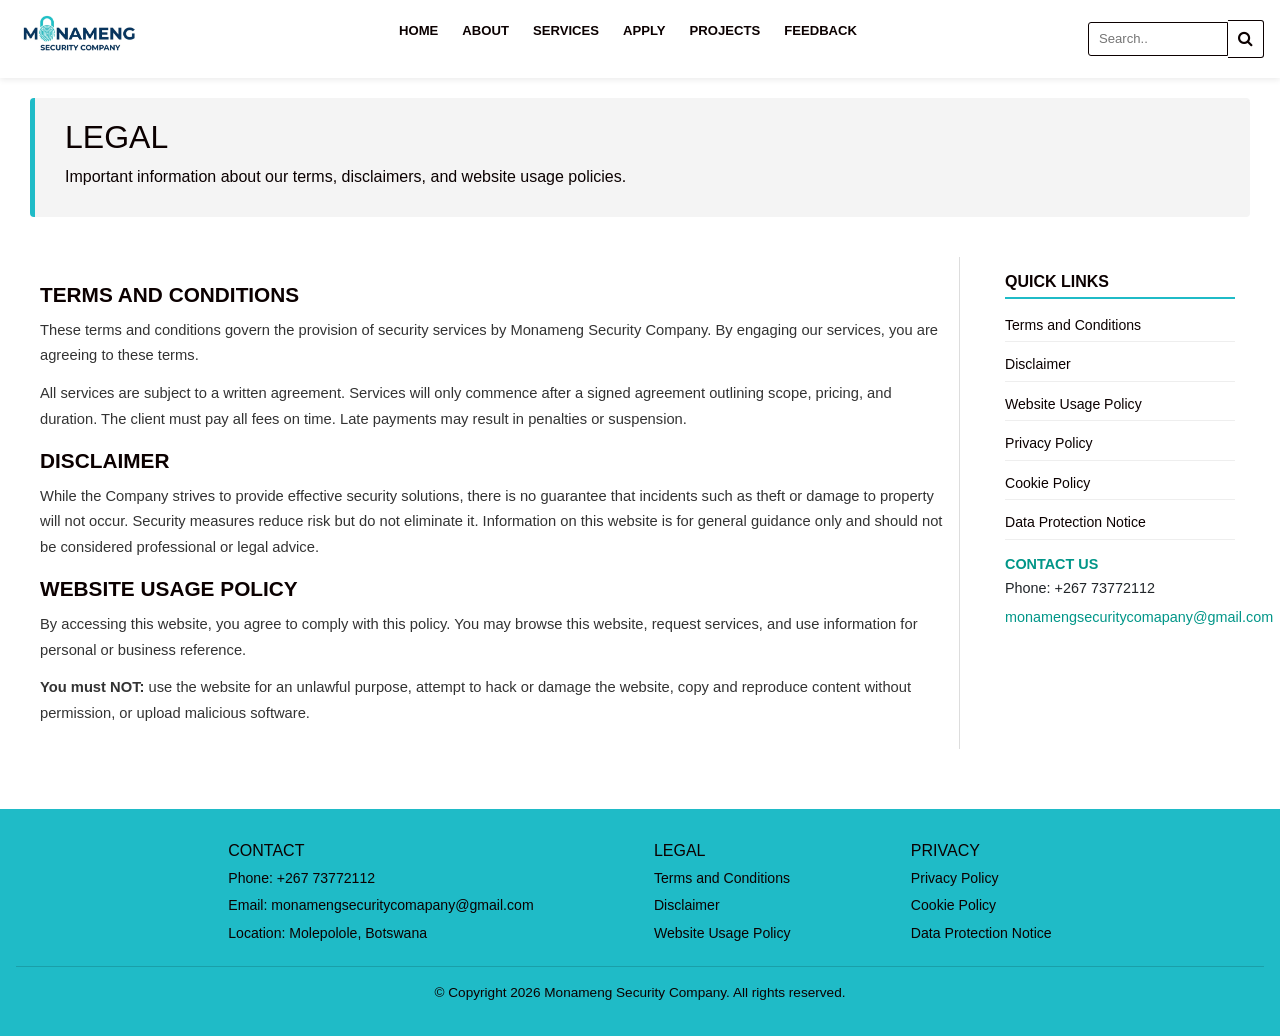
<file: legal.html>
<!DOCTYPE html>
<html lang="en">
<head>
  <meta charset="UTF-8">
  <meta name="viewport" content="width=device-width, initial-scale=1.0">
  <title>Legal - MONAMENG SECURITY COMPANY</title>
  <link rel="stylesheet" href="https://cdnjs.cloudflare.com/ajax/libs/font-awesome/4.7.0/css/font-awesome.min.css">
  <link href="https://cdn.jsdelivr.net/npm/bootstrap@5.3.8/dist/css/bootstrap.min.css" rel="stylesheet">
  <script src="https://cdn.jsdelivr.net/npm/bootstrap@5.3.8/dist/js/bootstrap.bundle.min.js"></script>
  <link rel="stylesheet" href="style.css">
</head>
<body>

  <header class="site-header">
    <div class="site-logo">
      <a href="index.html">
        <img src="images/logo.png" alt="Monameng Security Company logo" width="120" height="60">
      </a>
    </div>
    <nav class="site-nav" aria-label="Main navigation">
      <ul>
        <li><a href="index.html">Home</a></li>
        <li><a href="about.html">About</a></li>
        <li><a href="services.html">Services</a></li>
        <li><a href="apply.html">Apply</a></li>
        <li><a href="projects.html">Projects</a></li>
        <li><a href="feedback.html">Feedback</a></li>
      </ul>
    </nav>
    <form class="site-search" onsubmit="return runSearch()" role="search">
      <label for="search-input" class="visually-hidden">Search</label>
      <input type="text" id="search-input" placeholder="Search.." name="search">
      <button type="submit" aria-label="Submit search"><i class="fa fa-search" aria-hidden="true"></i></button>
    </form>
  </header>

  <section class="page-intro">
    <h2>LEGAL</h2>
    <p>Important information about our terms, disclaimers, and website usage policies.</p>
  </section>

  <div class="page-layout">
    <main class="page-main">
      <h3>TERMS AND CONDITIONS</h3>
      <p>These terms and conditions govern the provision of security services by Monameng Security Company. By engaging our services, you are agreeing to these terms.</p>
      <p>All services are subject to a written agreement. Services will only commence after a signed agreement outlining scope, pricing, and duration. The client must pay all fees on time. Late payments may result in penalties or suspension.</p>
      <h3>DISCLAIMER</h3>
      <p>While the Company strives to provide effective security solutions, there is no guarantee that incidents such as theft or damage to property will not occur. Security measures reduce risk but do not eliminate it. Information on this website is for general guidance only and should not be considered professional or legal advice.</p>
      <h3>WEBSITE USAGE POLICY</h3>
      <p>By accessing this website, you agree to comply with this policy. You may browse this website, request services, and use information for personal or business reference.</p>
      <p><strong>You must NOT:</strong> use the website for an unlawful purpose, attempt to hack or damage the website, copy and reproduce content without permission, or upload malicious software.</p>
    </main>
    <aside class="page-sidebar">
      <h3>Quick Links</h3>
      <ul>
        <li><a href="legal.html">Terms and Conditions</a></li>
        <li><a href="legal.html">Disclaimer</a></li>
        <li><a href="legal.html">Website Usage Policy</a></li>
        <li><a href="privacy.html">Privacy Policy</a></li>
        <li><a href="privacy.html">Cookie Policy</a></li>
        <li><a href="privacy.html">Data Protection Notice</a></li>
      </ul>
      <h5>Contact Us</h5>
      <p>Phone: +267 73772112</p>
      <p><a href="mailto:monamengsecuritycomapany@gmail.com">monamengsecuritycomapany@gmail.com</a></p>
    </aside>
  </div>

  <footer class="site-footer">
    <div class="footer-columns">
      <section class="footer-column">
        <h3>CONTACT</h3>
        <ul>
          <li>Phone: +267 73772112</li>
          <li>Email: <a href="mailto:monamengsecuritycomapany@gmail.com">monamengsecuritycomapany@gmail.com</a></li>
          <li>Location: Molepolole, Botswana</li>
        </ul>
      </section>
      <section class="footer-column">
        <h3>LEGAL</h3>
        <ul>
          <li><a href="legal.html">Terms and Conditions</a></li>
          <li><a href="legal.html">Disclaimer</a></li>
          <li><a href="legal.html">Website Usage Policy</a></li>
        </ul>
      </section>
      <section class="footer-column">
        <h3>PRIVACY</h3>
        <ul>
          <li><a href="privacy.html">Privacy Policy</a></li>
          <li><a href="privacy.html">Cookie Policy</a></li>
          <li><a href="privacy.html">Data Protection Notice</a></li>
        </ul>
      </section>
    </div>
    <p class="footer-copyright">&copy; Copyright 2026 Monameng Security Company. All rights reserved.</p>
  </footer>

  <script src="formvalidation.js"></script>
</body>
</html>
</file>
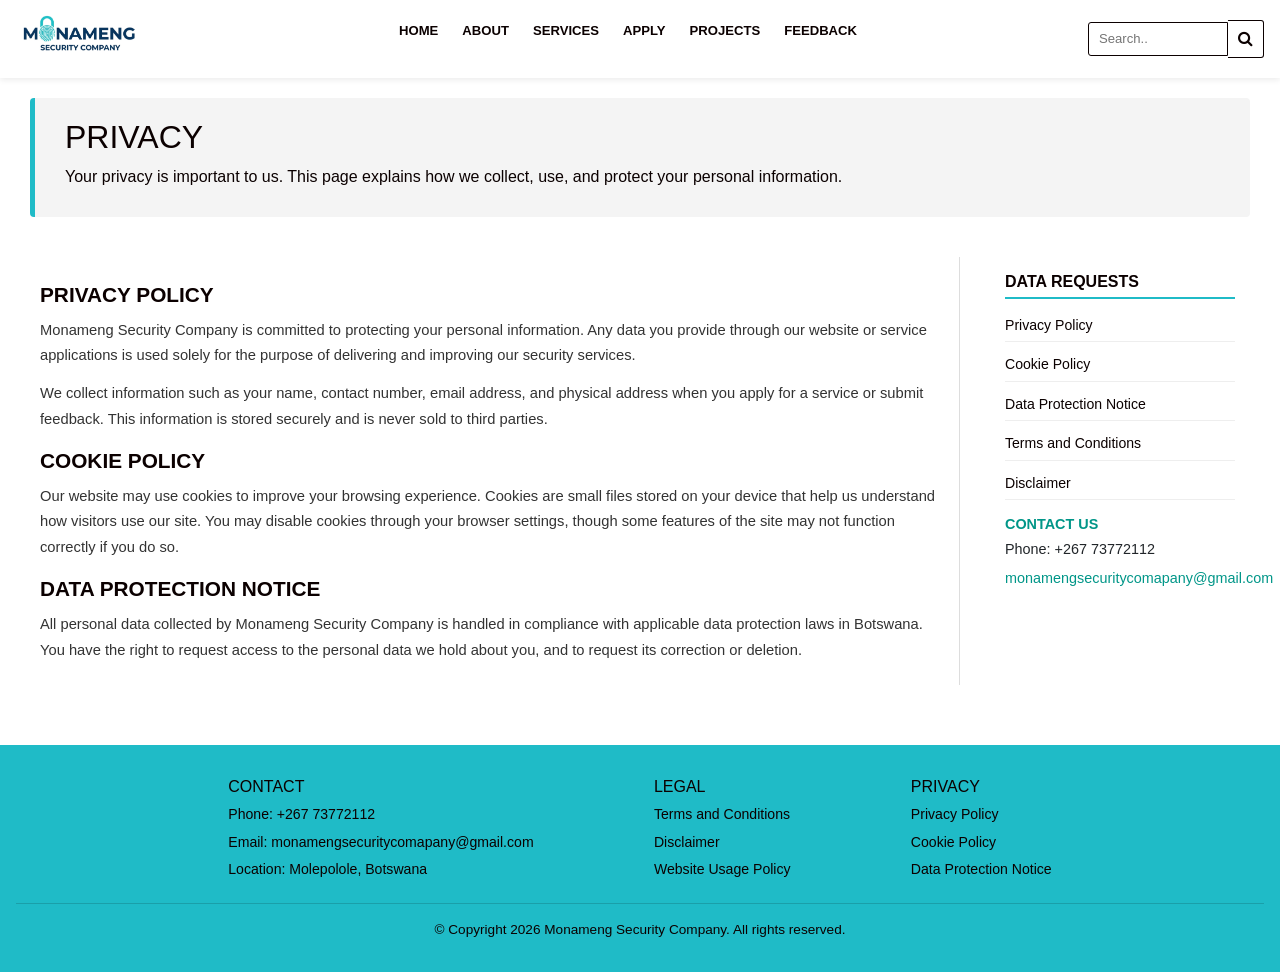
<file: privacy.html>
<!DOCTYPE html>
<html lang="en">
<head>
  <meta charset="UTF-8">
  <meta name="viewport" content="width=device-width, initial-scale=1.0">
  <title>Privacy - MONAMENG SECURITY COMPANY</title>
  <link rel="stylesheet" href="https://cdnjs.cloudflare.com/ajax/libs/font-awesome/4.7.0/css/font-awesome.min.css">
  <link href="https://cdn.jsdelivr.net/npm/bootstrap@5.3.8/dist/css/bootstrap.min.css" rel="stylesheet">
  <script src="https://cdn.jsdelivr.net/npm/bootstrap@5.3.8/dist/js/bootstrap.bundle.min.js"></script>
  <link rel="stylesheet" href="style.css">
</head>
<body>

  <header class="site-header">
    <div class="site-logo">
      <a href="index.html">
        <img src="images/logo.png" alt="Monameng Security Company logo" width="120" height="60">
      </a>
    </div>
    <nav class="site-nav" aria-label="Main navigation">
      <ul>
        <li><a href="index.html">Home</a></li>
        <li><a href="about.html">About</a></li>
        <li><a href="services.html">Services</a></li>
        <li><a href="apply.html">Apply</a></li>
        <li><a href="projects.html">Projects</a></li>
        <li><a href="feedback.html">Feedback</a></li>
      </ul>
    </nav>
    <form class="site-search" onsubmit="return runSearch()" role="search">
      <label for="search-input" class="visually-hidden">Search</label>
      <input type="text" id="search-input" placeholder="Search.." name="search">
      <button type="submit" aria-label="Submit search"><i class="fa fa-search" aria-hidden="true"></i></button>
    </form>
  </header>

  <section class="page-intro">
    <h2>PRIVACY</h2>
    <p>Your privacy is important to us. This page explains how we collect, use, and protect your personal information.</p>
  </section>

  <div class="page-layout">
    <main class="page-main">
      <h3>PRIVACY POLICY</h3>
      <p>Monameng Security Company is committed to protecting your personal information. Any data you provide through our website or service applications is used solely for the purpose of delivering and improving our security services.</p>
      <p>We collect information such as your name, contact number, email address, and physical address when you apply for a service or submit feedback. This information is stored securely and is never sold to third parties.</p>
      <h3>COOKIE POLICY</h3>
      <p>Our website may use cookies to improve your browsing experience. Cookies are small files stored on your device that help us understand how visitors use our site. You may disable cookies through your browser settings, though some features of the site may not function correctly if you do so.</p>
      <h3>DATA PROTECTION NOTICE</h3>
      <p>All personal data collected by Monameng Security Company is handled in compliance with applicable data protection laws in Botswana. You have the right to request access to the personal data we hold about you, and to request its correction or deletion.</p>
    </main>
    <aside class="page-sidebar">
      <h3>Data Requests</h3>
      <ul>
        <li><a href="privacy.html">Privacy Policy</a></li>
        <li><a href="privacy.html">Cookie Policy</a></li>
        <li><a href="privacy.html">Data Protection Notice</a></li>
        <li><a href="legal.html">Terms and Conditions</a></li>
        <li><a href="legal.html">Disclaimer</a></li>
      </ul>
      <h5>Contact Us</h5>
      <p>Phone: +267 73772112</p>
      <p><a href="mailto:monamengsecuritycomapany@gmail.com">monamengsecuritycomapany@gmail.com</a></p>
    </aside>
  </div>

  <footer class="site-footer">
    <div class="footer-columns">
      <section class="footer-column">
        <h3>CONTACT</h3>
        <ul>
          <li>Phone: +267 73772112</li>
          <li>Email: <a href="mailto:monamengsecuritycomapany@gmail.com">monamengsecuritycomapany@gmail.com</a></li>
          <li>Location: Molepolole, Botswana</li>
        </ul>
      </section>
      <section class="footer-column">
        <h3>LEGAL</h3>
        <ul>
          <li><a href="legal.html">Terms and Conditions</a></li>
          <li><a href="legal.html">Disclaimer</a></li>
          <li><a href="legal.html">Website Usage Policy</a></li>
        </ul>
      </section>
      <section class="footer-column">
        <h3>PRIVACY</h3>
        <ul>
          <li><a href="privacy.html">Privacy Policy</a></li>
          <li><a href="privacy.html">Cookie Policy</a></li>
          <li><a href="privacy.html">Data Protection Notice</a></li>
        </ul>
      </section>
    </div>
    <p class="footer-copyright">&copy; Copyright 2026 Monameng Security Company. All rights reserved.</p>
  </footer>

  <script src="formvalidation.js"></script>
</body>
</html>
</file>
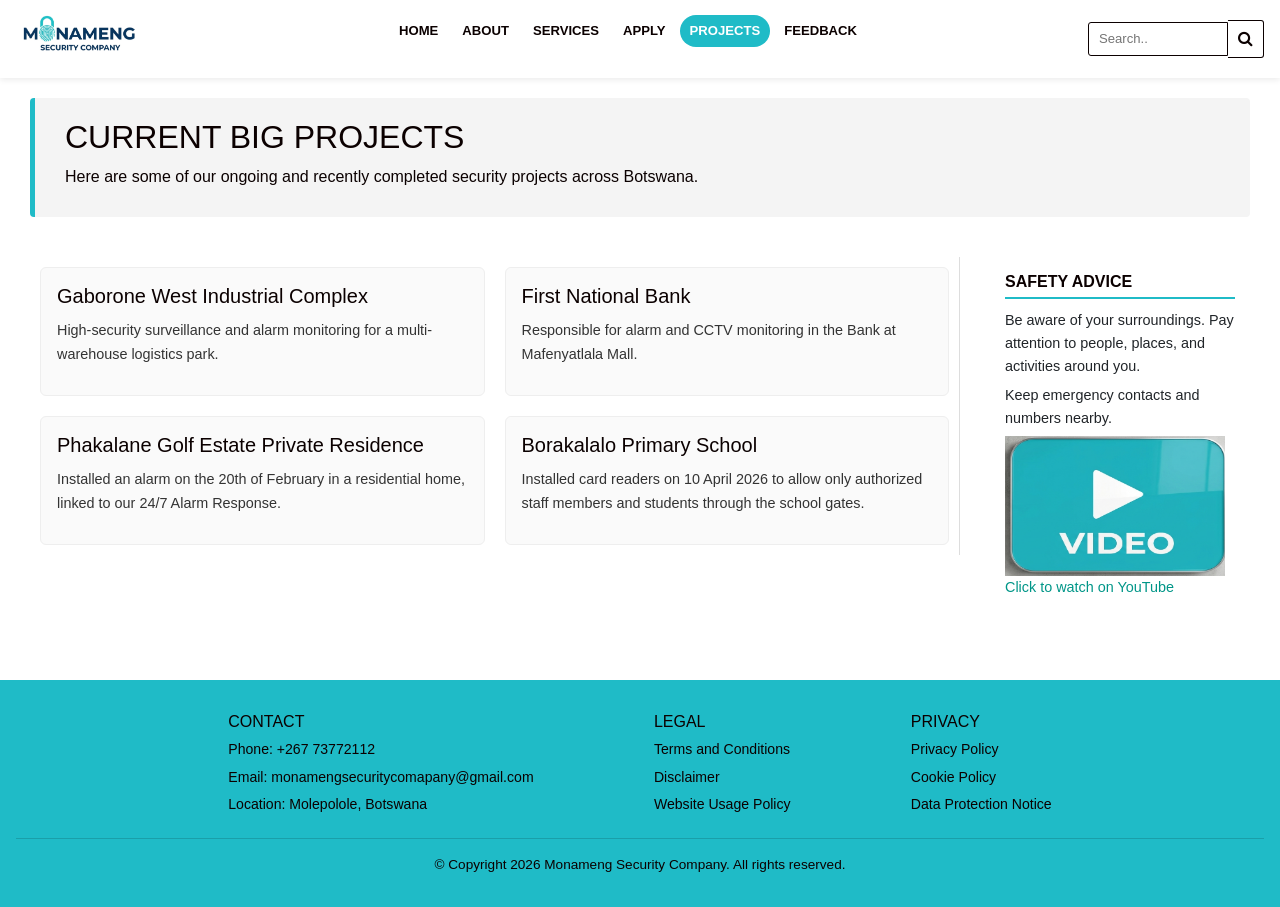
<file: projects.html>
<!DOCTYPE html>
<html lang="en">
<head>
  <meta charset="UTF-8">
  <meta name="viewport" content="width=device-width, initial-scale=1.0">
  <title>Projects - MONAMENG SECURITY COMPANY</title>
  <link rel="stylesheet" href="https://cdnjs.cloudflare.com/ajax/libs/font-awesome/4.7.0/css/font-awesome.min.css">
  <link href="https://cdn.jsdelivr.net/npm/bootstrap@5.3.8/dist/css/bootstrap.min.css" rel="stylesheet">
  <script src="https://cdn.jsdelivr.net/npm/bootstrap@5.3.8/dist/js/bootstrap.bundle.min.js"></script>
  <link rel="stylesheet" href="style.css">
</head>
<body>

  <header class="site-header">
    <div class="site-logo">
      <a href="index.html">
        <img src="images/logo.png" alt="Monameng Security Company logo" width="120" height="60">
      </a>
    </div>
    <nav class="site-nav" aria-label="Main navigation">
      <ul>
        <li><a href="index.html">Home</a></li>
        <li><a href="about.html">About</a></li>
        <li><a href="services.html">Services</a></li>
        <li><a href="apply.html">Apply</a></li>
        <li><a href="projects.html" class="active">Projects</a></li>
        <li><a href="feedback.html">Feedback</a></li>
      </ul>
    </nav>
    <form class="site-search" onsubmit="return runSearch()" role="search">
      <label for="search-input" class="visually-hidden">Search</label>
      <input type="text" id="search-input" placeholder="Search.." name="search">
      <button type="submit" aria-label="Submit search"><i class="fa fa-search" aria-hidden="true"></i></button>
    </form>
  </header>

  <section class="page-intro">
    <h2>CURRENT BIG PROJECTS</h2>
    <p>Here are some of our ongoing and recently completed security projects across Botswana.</p>
  </section>

  <div class="page-layout">
    <main class="page-main">
      <div class="card-grid">

        <article class="content-card">
          <h5>Gaborone West Industrial Complex</h5>
          <p>High-security surveillance and alarm monitoring for a multi-warehouse logistics park.</p>
        </article>

        <article class="content-card">
          <h5>First National Bank</h5>
          <p>Responsible for alarm and CCTV monitoring in the Bank at Mafenyatlala Mall.</p>
        </article>

        <article class="content-card">
          <h5>Phakalane Golf Estate Private Residence</h5>
          <p>Installed an alarm on the 20th of February in a residential home, linked to our 24/7 Alarm Response.</p>
        </article>

        <article class="content-card">
          <h5>Borakalalo Primary School</h5>
          <p>Installed card readers on 10 April 2026 to allow only authorized staff members and students through the school gates.</p>
        </article>

      </div>
    </main>

    <aside class="page-sidebar">
      <h3>Safety Advice</h3>
      <p>Be aware of your surroundings. Pay attention to people, places, and activities around you.</p>
      <p>Keep emergency contacts and numbers nearby.</p>
      <a href="https://youtube.com/shorts/mX0SunmarlU?si=weIIGkKIA5M4v2CK" target="_blank" rel="noopener noreferrer">
        <img src="images/video (2).png" alt="Thumbnail linking to a YouTube video about security tips" width="220" height="140">
        <p>Click to watch on YouTube</p>
      </a>
    </aside>
  </div>

  <footer class="site-footer">
    <div class="footer-columns">
      <section class="footer-column">
        <h3>CONTACT</h3>
        <ul>
          <li>Phone: +267 73772112</li>
          <li>Email: <a href="mailto:monamengsecuritycomapany@gmail.com">monamengsecuritycomapany@gmail.com</a></li>
          <li>Location: Molepolole, Botswana</li>
        </ul>
      </section>
      <section class="footer-column">
        <h3>LEGAL</h3>
        <ul>
          <li><a href="legal.html">Terms and Conditions</a></li>
          <li><a href="legal.html">Disclaimer</a></li>
          <li><a href="legal.html">Website Usage Policy</a></li>
        </ul>
      </section>
      <section class="footer-column">
        <h3>PRIVACY</h3>
        <ul>
          <li><a href="privacy.html">Privacy Policy</a></li>
          <li><a href="privacy.html">Cookie Policy</a></li>
          <li><a href="privacy.html">Data Protection Notice</a></li>
        </ul>
      </section>
    </div>
    <p class="footer-copyright">&copy; Copyright 2026 Monameng Security Company. All rights reserved.</p>
  </footer>

  <script src="formvalidation.js"></script>
</body>
</html>
</file>
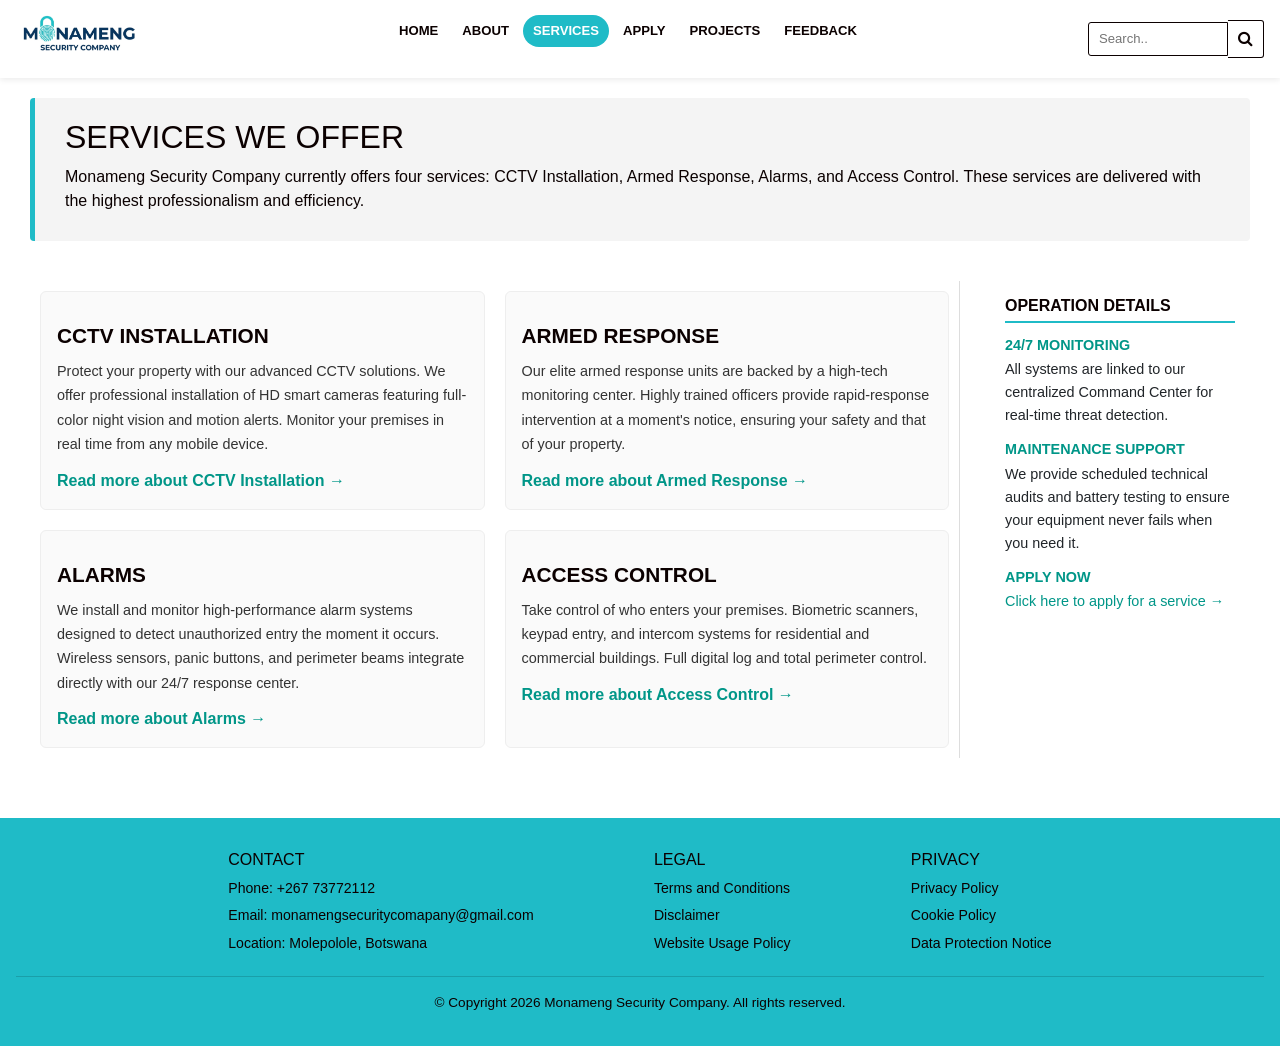
<file: services.html>
<!DOCTYPE html>
<html lang="en">
<head>
  <meta charset="UTF-8">
  <meta name="viewport" content="width=device-width, initial-scale=1.0">
  <title>Services - MONAMENG SECURITY COMPANY</title>
  <link rel="stylesheet" href="https://cdnjs.cloudflare.com/ajax/libs/font-awesome/4.7.0/css/font-awesome.min.css">
  <link href="https://cdn.jsdelivr.net/npm/bootstrap@5.3.8/dist/css/bootstrap.min.css" rel="stylesheet">
  <script src="https://cdn.jsdelivr.net/npm/bootstrap@5.3.8/dist/js/bootstrap.bundle.min.js"></script>
  <link rel="stylesheet" href="style.css">
</head>
<body>

  <header class="site-header">
    <div class="site-logo">
      <a href="index.html">
        <img src="images/logo.png" alt="Monameng Security Company logo" width="120" height="60">
      </a>
    </div>
    <nav class="site-nav" aria-label="Main navigation">
      <ul>
        <li><a href="index.html">Home</a></li>
        <li><a href="about.html">About</a></li>
        <li><a href="services.html" class="active">Services</a></li>
        <li><a href="apply.html">Apply</a></li>
        <li><a href="projects.html">Projects</a></li>
        <li><a href="feedback.html">Feedback</a></li>
      </ul>
    </nav>
    <form class="site-search" onsubmit="return runSearch()" role="search">
      <label for="search-input" class="visually-hidden">Search</label>
      <input type="text" id="search-input" placeholder="Search.." name="search">
      <button type="submit" aria-label="Submit search"><i class="fa fa-search" aria-hidden="true"></i></button>
    </form>
  </header>

  <section class="page-intro">
    <h2>SERVICES WE OFFER</h2>
    <p>Monameng Security Company currently offers four services: CCTV Installation, Armed Response, Alarms, and Access Control. These services are delivered with the highest professionalism and efficiency.</p>
  </section>

  <div class="page-layout">
    <main class="page-main">
      <div class="card-grid">

        <article class="content-card">
          <h3>CCTV INSTALLATION</h3>
          <p>Protect your property with our advanced CCTV solutions. We offer professional installation of HD smart cameras featuring full-color night vision and motion alerts. Monitor your premises in real time from any mobile device.</p>
          <a href="cctvInstallation.html">Read more about CCTV Installation &rarr;</a>
        </article>

        <article class="content-card">
          <h3>ARMED RESPONSE</h3>
          <p>Our elite armed response units are backed by a high-tech monitoring center. Highly trained officers provide rapid-response intervention at a moment's notice, ensuring your safety and that of your property.</p>
          <a href="armedResponse.html">Read more about Armed Response &rarr;</a>
        </article>

        <article class="content-card">
          <h3>ALARMS</h3>
          <p>We install and monitor high-performance alarm systems designed to detect unauthorized entry the moment it occurs. Wireless sensors, panic buttons, and perimeter beams integrate directly with our 24/7 response center.</p>
          <a href="alarms.html">Read more about Alarms &rarr;</a>
        </article>

        <article class="content-card">
          <h3>ACCESS CONTROL</h3>
          <p>Take control of who enters your premises. Biometric scanners, keypad entry, and intercom systems for residential and commercial buildings. Full digital log and total perimeter control.</p>
          <a href="accessControl.html">Read more about Access Control &rarr;</a>
        </article>

      </div>
    </main>

    <aside class="page-sidebar">
      <h3>Operation Details</h3>
      <h5>24/7 Monitoring</h5>
      <p>All systems are linked to our centralized Command Center for real-time threat detection.</p>
      <h5>Maintenance Support</h5>
      <p>We provide scheduled technical audits and battery testing to ensure your equipment never fails when you need it.</p>
      <h5>Apply Now</h5>
      <p><a href="apply.html">Click here to apply for a service &rarr;</a></p>
    </aside>
  </div>

  <footer class="site-footer">
    <div class="footer-columns">
      <section class="footer-column">
        <h3>CONTACT</h3>
        <ul>
          <li>Phone: +267 73772112</li>
          <li>Email: <a href="mailto:monamengsecuritycomapany@gmail.com">monamengsecuritycomapany@gmail.com</a></li>
          <li>Location: Molepolole, Botswana</li>
        </ul>
      </section>
      <section class="footer-column">
        <h3>LEGAL</h3>
        <ul>
          <li><a href="legal.html">Terms and Conditions</a></li>
          <li><a href="legal.html">Disclaimer</a></li>
          <li><a href="legal.html">Website Usage Policy</a></li>
        </ul>
      </section>
      <section class="footer-column">
        <h3>PRIVACY</h3>
        <ul>
          <li><a href="privacy.html">Privacy Policy</a></li>
          <li><a href="privacy.html">Cookie Policy</a></li>
          <li><a href="privacy.html">Data Protection Notice</a></li>
        </ul>
      </section>
    </div>
    <p class="footer-copyright">&copy; Copyright 2026 Monameng Security Company. All rights reserved.</p>
  </footer>

  <script src="formvalidation.js"></script>
</body>
</html>
</file>
<file: style.css>
/* ================================================
   GLOBAL RESET & BASE
   ================================================ */
* {
  margin: 0;
  padding: 0;
  box-sizing: border-box;
  font-family: Arial, sans-serif;
}

/* ================================================
   GLOBAL LINK STYLES — consistent across all pages
   ================================================ */
a {
  color: #009688;
  text-decoration: none;
  transition: color 0.2s ease;
}

a:hover,
a:focus {
  color: #00796b;
  text-decoration: underline;
}

/* ================================================
   GLOBAL HEADING COLOR — overrides Bootstrap
   ================================================ */
h1, h2, h3, h4, h5, h6 {
  color: #0b0000;
}

/* ================================================
   SITE HEADER
   ================================================ */
.site-header {
  display: flex;
  justify-content: space-between;
  align-items: center;
  background-color: white;
  padding: 8px 16px;
  flex-wrap: wrap;
  gap: 8px;
  position: sticky;
  top: 0;
  z-index: 100;
  box-shadow: 0 2px 6px rgba(0, 0, 0, 0.08);
}

/* LOGO */
.site-logo img {
  width: 120px;
  height: auto;
  display: block;
}

/* MAIN NAVIGATION */
.site-nav {
  flex: 2;
  display: flex;
  justify-content: center;
}

.site-nav ul {
  display: flex;
  list-style: none;
  gap: 4px;
  align-items: center;
  flex-wrap: wrap;
  justify-content: center;
}

.site-nav a {
  color: #0b0000;
  font-size: 0.82rem;
  font-weight: bold;
  text-transform: uppercase;
  padding: 6px 10px;
  border-radius: 20px;
  transition: background-color 0.3s ease, color 0.3s ease;
  display: block;
  white-space: nowrap;
  text-decoration: none;
}

.site-nav a:hover,
.site-nav a:focus {
  background-color: #1fbbc7;
  color: white;
  text-decoration: none;
}

.site-nav a.active {
  background-color: #1fbbc7;
  color: white;
}

/* SEARCH FORM */
.site-search {
  flex: 0 0 auto;
  display: flex;
  justify-content: flex-end;
  align-items: center;
}

.site-search input[type="text"] {
  padding: 6px 10px;
  border: 1px solid #0b0000;
  border-radius: 3px 0 0 3px;
  font-size: 0.82rem;
  outline: none;
  width: 140px;
}

.site-search input[type="text"]:focus {
  border-color: #1fbbc7;
}

.site-search button[type="submit"] {
  padding: 6px 10px;
  border: 1px solid #0b0000;
  border-left: none;
  background-color: #ffffff;
  color: #0b0000;
  border-radius: 0 3px 3px 0;
  cursor: pointer;
  transition: background-color 0.3s ease, color 0.3s ease;
}

.site-search button[type="submit"]:hover,
.site-search button[type="submit"]:focus {
  background-color: #1fbbc7;
  color: white;
  border-color: #1fbbc7;
}

/* ================================================
   PAGE INTRO BANNER
   ================================================ */
.page-intro {
  background-color: #f4f4f4 !important;
  background: #f4f4f4 !important;
  padding: 20px 30px;
  border-left: 5px solid #1fbbc7;
  margin: 20px 30px;
  border-radius: 4px;
}

.page-intro h2,
.page-intro h3,
.page-intro p {
  margin-bottom: 8px;
  color: #0b0000 !important;
}

/* ================================================
   UNIVERSAL TWO-COLUMN PAGE LAYOUT
   ================================================ */
.page-layout {
  display: grid;
  grid-template-columns: 1fr 260px;
  gap: 30px;
  padding: 20px 30px;
  align-items: start;
  width: 100%;
  box-sizing: border-box;
}

/* MAIN CONTENT AREA */
.page-main {
  padding: 10px;
  border-right: 1px solid #ddd;
}

.page-main h3 {
  font-size: 1.3rem;
  font-weight: 700;
  margin: 16px 0 10px;
}

.page-main h4 {
  font-size: 1.1rem;
  font-weight: 700;
  margin: 14px 0 8px;
}

.page-main p {
  font-size: 0.92rem;
  line-height: 1.75;
  color: #333;
  margin-bottom: 12px;
}

/* PAGE SIDEBAR */
.page-sidebar {
  padding: 15px;
}

.page-sidebar h3 {
  font-size: 1rem;
  font-weight: 700;
  text-transform: uppercase;
  margin-bottom: 10px;
  padding-bottom: 6px;
  border-bottom: 2px solid #1fbbc7;
  color: #0b0000;
}

.page-sidebar h5 {
  font-size: 0.9rem;
  font-weight: 700;
  text-transform: uppercase;
  margin: 14px 0 4px;
  color: #009688;
}

.page-sidebar p,
.page-sidebar li {
  font-size: 0.9rem;
  line-height: 1.6;
  margin-bottom: 6px;
}

.page-sidebar ul {
  list-style: none;
  padding: 0;
}

.page-sidebar ul li a {
  color: #0b0000;
  font-size: 0.88rem;
  display: block;
  padding: 5px 0;
  border-bottom: 1px solid #eee;
  text-decoration: none;
  transition: color 0.2s ease;
}

.page-sidebar ul li a:hover,
.page-sidebar ul li a:focus {
  color: #009688;
  text-decoration: none;
}

/* ================================================
   CONTENT CARD GRID
   Used on: about, services, projects pages
   ================================================ */
.card-grid {
  display: grid;
  grid-template-columns: 1fr 1fr;
  gap: 20px;
}

.content-card {
  padding: 16px;
  border: 1px solid #eee;
  border-radius: 6px;
  background: #fafafa;
}

.content-card h3,
.content-card h5 {
  margin-bottom: 10px;
  color: #0b0000 !important;
}

.content-card p,
.content-card ul {
  font-size: 0.9rem;
  line-height: 1.7;
  color: #333;
}

.content-card ul {
  padding-left: 18px;
}

.content-card a {
  color: #009688;
  font-weight: 600;
}

.content-card a:hover,
.content-card a:focus {
  color: #00796b;
}

/* ================================================
   SERVICE DETAIL IMAGE
   Used on: cctv, armed, alarms, access control pages
   ================================================ */
.service-banner-image {
  width: 100%;
  height: 300px;
  object-fit: cover;
  border-radius: 6px;
  margin-bottom: 16px;
  display: block;
}

/* ================================================
   APPLY LINK inside page-main
   ================================================ */
.service-apply-link {
  color: #009688;
  font-weight: 600;
}

.service-apply-link:hover,
.service-apply-link:focus {
  color: #00796b;
}

/* ================================================
   FORMS — apply & feedback pages
   ================================================ */
.form-field-grid {
  display: grid;
  grid-template-columns: 1fr 1fr;
  gap: 16px 24px;
  margin-bottom: 16px;
}

.form-field {
  display: flex;
  flex-direction: column;
  gap: 5px;
}

.form-field.full-width {
  grid-column: 1 / -1;
}

.form-field label {
  font-size: 0.82rem;
  font-weight: 600;
  text-transform: uppercase;
  letter-spacing: 0.04em;
  color: #0b0000;
}

.form-field input,
.form-field textarea,
.form-field select {
  padding: 9px 12px;
  border: 1px solid #ccc;
  border-radius: 5px;
  font-size: 0.9rem;
  outline: none;
  transition: border-color 0.2s ease;
  width: 100%;
}

.form-field input:focus,
.form-field textarea:focus {
  border-color: #1fbbc7;
}

.form-field textarea {
  resize: vertical;
  min-height: 100px;
}

/* SERVICE RADIO CARD GRID */
.service-radio-grid {
  display: grid;
  grid-template-columns: 1fr 1fr;
  gap: 12px;
  margin-bottom: 16px;
}

.service-radio-card {
  display: flex;
  align-items: center;
  justify-content: space-between;
  gap: 10px;
  padding: 12px 16px;
  border: 1.5px solid #ddd;
  border-radius: 8px;
  cursor: pointer;
  transition: border-color 0.3s ease, background-color 0.3s ease;
}

.service-radio-card:hover {
  border-color: #1fbbc7;
  background-color: #e8f9fb;
}

.service-radio-card label {
  font-size: 0.85rem;
  font-weight: 600;
  cursor: pointer;
}

/* FORM ACTION BUTTONS */
.form-actions {
  display: flex;
  gap: 12px;
  margin-top: 24px;
}

.btn-reset,
.btn-submit {
  padding: 11px 28px;
  border-radius: 6px;
  font-size: 0.92rem;
  font-weight: 600;
  cursor: pointer;
  border: none;
  transition: all 0.2s ease;
}

.btn-reset {
  background: #f1f1f1;
  color: #555;
  border: 1.5px solid #ddd;
}

.btn-reset:hover {
  background: #e5e5e5;
  border-color: #bbb;
}

.btn-submit {
  background: #1fbbc7;
  color: #fff;
  flex: 1;
  max-width: 220px;
}

.btn-submit:hover {
  background: #00796b;
  transform: translateY(-1px);
  box-shadow: 0 4px 12px rgba(0, 150, 136, 0.3);
}

/* ================================================
   HOME PAGE — hero section below carousel
   ================================================ */
.home-main {
  display: flex;
  flex-direction: column;
  gap: 20px;
  width: 100%;
  padding: 0;
}

.home-intro {
  max-width: 1000px;
  margin: 0 auto;
  padding: 30px 20px;
}

.home-intro h1 {
  font-size: 1.5rem;
  margin-bottom: 10px;
}

.home-intro h2 {
  font-size: 1rem;
  margin-bottom: 14px;
  color: #444;
  font-weight: 600;
}

.home-intro p {
  font-size: 0.95rem;
  line-height: 1.75;
  color: #333;
}

/* ================================================
   BOOTSTRAP CAROUSEL — custom overrides
   ================================================ */
.site-carousel {
  width: 100%;
  height: 500px;
  overflow: hidden;
  position: relative;
}

.site-carousel .carousel-item img {
  width: 100%;
  height: 500px;
  object-fit: cover;
  object-position: center;
}

.site-carousel .carousel-item::after {
  content: "";
  position: absolute;
  top: 0;
  left: 0;
  width: 100%;
  height: 100%;
  background: rgba(0, 0, 0, 0.45);
}

.site-carousel .carousel-caption {
  position: absolute !important;
  bottom: auto !important;
  top: 50%;
  transform: translateY(-50%);
  left: 5%;
  right: auto;
  text-align: left;
  z-index: 10;
  max-width: 50%;
}

.site-carousel .carousel-caption h3 {
  font-size: 2rem;
  font-weight: 700;
  color: #ffffff;
  text-transform: uppercase;
  margin-bottom: 10px;
  text-shadow: 1px 1px 4px rgba(0, 0, 0, 0.6);
}

.site-carousel .carousel-caption p {
  font-size: 0.95rem;
  color: #e0e0e0;
  margin-bottom: 20px;
  line-height: 1.6;
  text-shadow: 1px 1px 3px rgba(0, 0, 0, 0.5);
}

.btn-carousel-apply {
  display: inline-block;
  padding: 10px 28px;
  background: #009688;
  color: #ffffff;
  font-size: 0.95rem;
  font-weight: 600;
  text-decoration: none;
  border-radius: 25px;
  transition: background-color 0.2s ease, transform 0.2s ease;
}

.btn-carousel-apply:hover,
.btn-carousel-apply:focus {
  background-color: #00796b;
  color: #ffffff;
  transform: translateY(-2px);
  text-decoration: none;
}

.site-carousel .carousel-control-prev,
.site-carousel .carousel-control-next {
  width: 45px;
  height: 45px;
  background: rgba(0, 150, 136, 0.7);
  border-radius: 50%;
  top: 50%;
  transform: translateY(-50%);
  opacity: 1;
}

.site-carousel .carousel-control-prev { left: 15px; }
.site-carousel .carousel-control-next { right: 15px; }

.site-carousel .carousel-control-prev:hover,
.site-carousel .carousel-control-next:hover {
  background: #009688;
}

.site-carousel .carousel-indicators button {
  width: 10px;
  height: 10px;
  border-radius: 50%;
  background: rgba(255, 255, 255, 0.5);
  border: none;
  margin: 0 4px;
}

.site-carousel .carousel-indicators button.active {
  background: #009688;
}

/* ================================================
   SITE FOOTER
   ================================================ */
.site-footer {
  background-color: #1fbbc7;
  color: #0b0000;
  padding: 2rem 1rem 1rem;
  display: flex;
  flex-direction: column;
  align-items: center;
  width: 100%;
  margin-top: 40px;
}

.footer-columns {
  display: flex;
  justify-content: space-evenly;
  align-items: flex-start;
  flex-wrap: wrap;
  gap: 2rem;
  width: 100%;
  max-width: 1000px;
  margin-bottom: 1rem;
}

.footer-column h3 {
  margin-bottom: 0.5rem;
  font-size: 1rem;
  color: #0b0000;
}

.footer-column ul {
  list-style: none;
  padding: 0;
  margin: 0;
}

.footer-column li {
  margin-bottom: 0.4rem;
  font-size: 0.88rem;
}

.footer-column a {
  color: #0b0000;
  text-decoration: none;
  transition: text-decoration 0.2s ease;
}

.footer-column a:hover,
.footer-column a:focus {
  text-decoration: underline;
  color:   #0b0000;
}

.footer-copyright {
  width: 100%;
  text-align: center;
  padding-top: 1rem;
  border-top: 1px solid rgba(0, 0, 0, 0.15);
  font-size: 0.85rem;
}

/* ================================================
   RESPONSIVE — TABLET (max-width: 900px)
   ================================================ */
@media (max-width: 900px) {
  .page-layout {
    grid-template-columns: 1fr;
    padding: 15px;
  }

  .page-main {
    border-right: none;
    border-bottom: 1px solid #ddd;
    padding-bottom: 20px;
  }

  .card-grid {
    grid-template-columns: 1fr 1fr;
  }
}

/* ================================================
   RESPONSIVE — MOBILE (max-width: 768px)
   ================================================ */
@media (max-width: 768px) {

  .site-header {
    flex-direction: column;
    align-items: flex-start;
    padding: 10px;
  }

  .site-logo img {
    width: 90px;
  }

  .site-nav {
    width: 100%;
    justify-content: flex-start;
  }

  .site-nav ul {
    flex-wrap: wrap;
    gap: 4px;
    justify-content: flex-start;
  }

  .site-nav a {
    font-size: 0.75rem;
    padding: 5px 8px;
  }

  .site-search {
    width: 100%;
  }

  .site-search input[type="text"] {
    flex: 1;
    width: auto;
  }

  .site-carousel,
  .site-carousel .carousel-item img {
    height: 260px;
  }

  .site-carousel .carousel-caption {
    max-width: 80%;
  }

  .site-carousel .carousel-caption h3 {
    font-size: 1.2rem;
  }

  .site-carousel .carousel-caption p {
    display: none;
  }

  .page-layout {
    grid-template-columns: 1fr;
    padding: 12px;
    gap: 16px;
  }

  .page-main {
    border-right: none;
  }

  .card-grid {
    grid-template-columns: 1fr;
  }

  .form-field-grid,
  .service-radio-grid {
    grid-template-columns: 1fr;
  }

  .btn-submit {
    max-width: 100%;
  }

  .page-intro {
    margin: 10px;
    padding: 14px;
  }

  .footer-columns {
    flex-direction: column;
    align-items: flex-start;
    gap: 1rem;
  }
}

/* ================================================
   RESPONSIVE — SMALL MOBILE (max-width: 480px)
   ================================================ */
@media (max-width: 480px) {

  .site-carousel,
  .site-carousel .carousel-item img {
    height: 200px;
  }

  .site-carousel .carousel-caption h3 {
    font-size: 1rem;
  }

  .btn-carousel-apply {
    padding: 7px 16px;
    font-size: 0.82rem;
  }

  .home-intro h1 {
    font-size: 1.2rem;
  }
}
</file>
